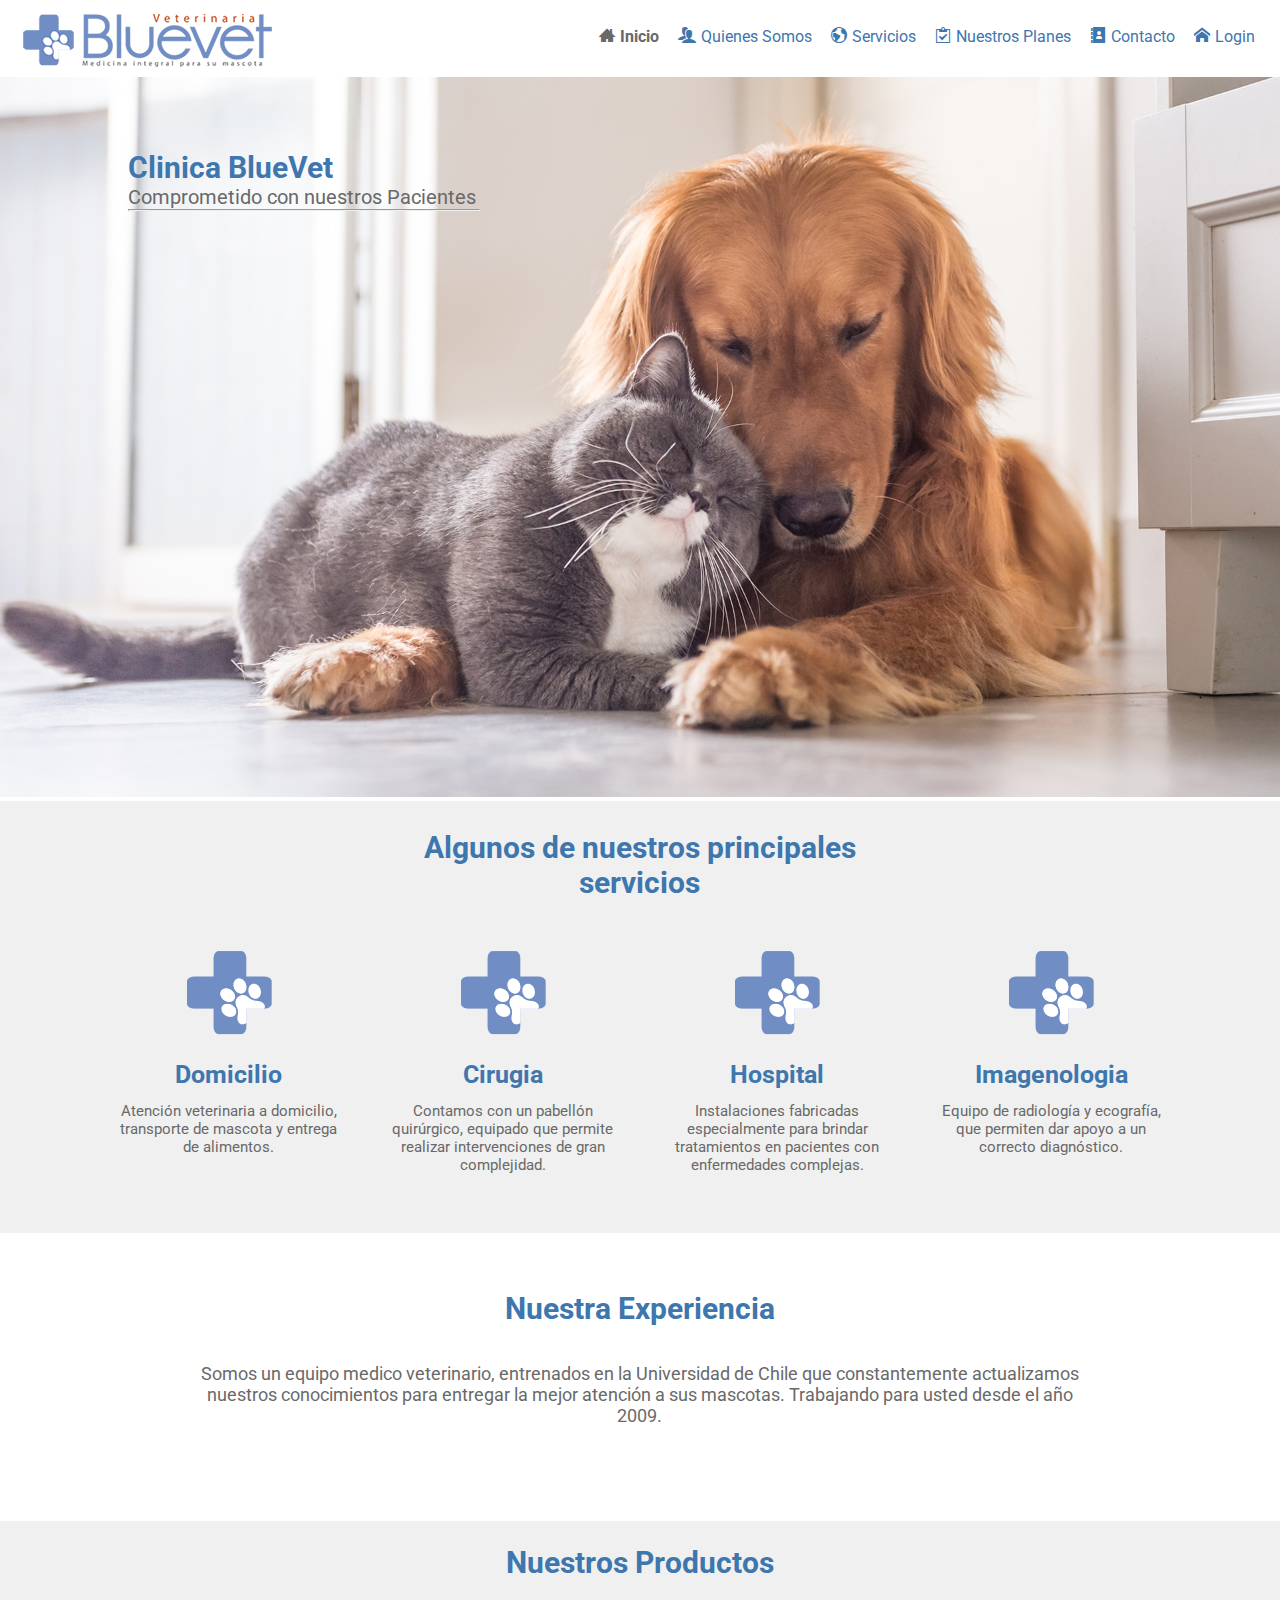
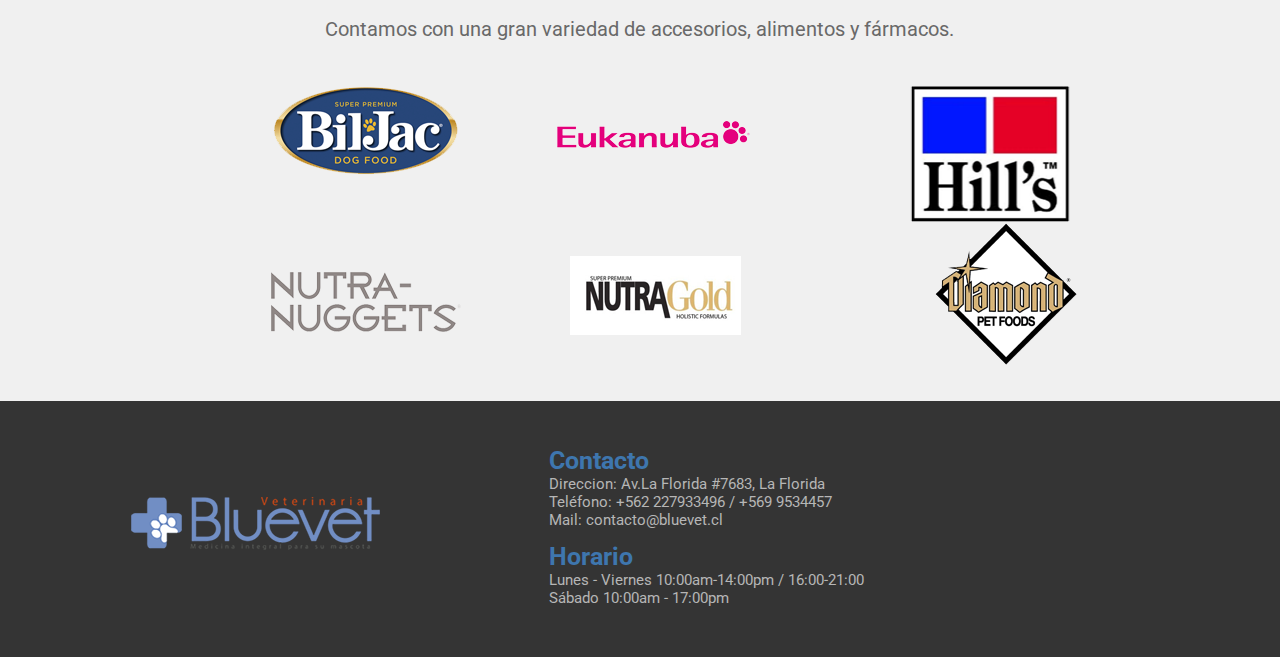
<file: index.htm>
<!DOCTYPE html>
<html lang="en">

<head>
    <meta charset="UTF-8">
    <meta name="viewport" content="width=device-width, initial-scale=1.0">
    <meta http-equiv="X-UA-Compatible" content="ie=edge">
    <link rel="stylesheet" href="static/css/style.css">
    <link rel="stylesheet" href="static/css/fonts.css">
    <link rel="stylesheet" href="static/css/efectos.css">
    <script src="static/js/jquery-3.1.4.min.js"></script>
    <title>Document</title>
</head>

<body>
    <div class="container-menu">
        <div class="logo">
            <img src="static/img/logo_footer.png" alt="">
        </div>

        <div class="icono-menu">
            <a id="icono"><span class="icon-menu"></span></a >
        </div>

        <nav class="menu" id="menu">
            <ul>
                <li><a href="index.htm" class="active"><span class="icon-inicio"></span>Inicio</a></li>
                <li><a href="nosotros.htm"><span class="icon-nosotros"></span>Quienes Somos</a></li>
                <li><a href="servicios.htm"><span class="icon-servicios"></span>Servicios</a></li>
                <li><a href="planes.htm"><span class="icon-planes"></span>Nuestros Planes</a></li>
                <li><a href="contacto.htm"><span class="icon-contacto"></span>Contacto</a></li>
                <li><a href="login.htm"><span class="icon-login"></span>Login</a></li>
            </ul>
        </nav>
    </div>

    <div class="container-carousel">
        <div class="imagen">
            <img src="static/img/slide01.jpg" alt="">
        </div>
        <div class="texto">
            <h1>Clinica BlueVet</h1>
            <p>Comprometido con nuestros Pacientes</p>
            <hr>
        </div>
    </div>

    <div class="container-servicios">
        <div class="titulo">
            <h1>Algunos de nuestros principales servicios</h1>
        </div>
        <div class="ico-domicilio">
            <div class="imagen">
                <img src="static/img/icoblue.png" alt="">
            </div>
            <div class="texto">
                <h1>Domicilio</h1>
                <p>Atención veterinaria a domicilio, transporte de mascota y entrega de alimentos.</p>
            </div>
        </div>
        <div class="ico-cirugia">
            <div class="imagen">
                <img src="static/img/icoblue.png" alt="">
            </div>
            <div class="texto">
                <h1>Cirugia</h1>
                <p>Contamos con un pabellón quirúrgico, equipado que permite realizar intervenciones de gran
                    complejidad.</p>
            </div>
        </div>
        <div class="ico-hospital">
            <div class="imagen">
                <img src="static/img/icoblue.png" alt="">
            </div>
            <div class="texto">
                <h1>Hospital</h1>
                <p>Instalaciones fabricadas especialmente para brindar tratamientos en pacientes con enfermedades
                    complejas.</p>
            </div>
        </div>
        <div class="ico-imagenologia">
            <div class="imagen">
                <img src="static/img/icoblue.png" alt="">
            </div>
            <div class="texto">
                <h1>Imagenologia</h1>
                <p>Equipo de radiología y ecografía, que permiten dar apoyo a un correcto diagnóstico.</p>
            </div>
        </div>
    </div>

    <div class="container-experiencia">
        <div class="titulo">
            <h1>Nuestra Experiencia</h1>
        </div>
        <div class="texto">
            <p>Somos un equipo medico veterinario, entrenados en la Universidad de Chile que constantemente actualizamos
                nuestros conocimientos para entregar la mejor atención a sus mascotas. Trabajando para usted desde el
                año 2009.</p>
        </div>
    </div>

    <div class="container-productos">
        <div class="titulo">
            <h1>Nuestros Productos</h1>
        </div>
        <div class="texto">
            <p>Contamos con una gran variedad de accesorios, alimentos y fármacos.</p>
        </div>
        <div class="ico-biljac">
            <img src="static/img/biljac.png" alt="">
        </div>
        <div class="ico-eukanuba">
            <img src="static/img/eukanuba.png" alt="">
        </div>
        <div class="ico-hills">
            <img src="static/img/hills.png" alt="">
        </div>
        <div class="ico-nutranuggets">
            <img src="static/img/nutranuggets.png" alt="">
        </div>
        <div class="ico-nutragold">
            <img src="static/img/nutragold.png" alt="">
        </div>
        <div class="ico-diamond">
            <img src="static/img/diamond.png" alt="">
        </div>
    </div>

    <footer class="container-footer">
        <div class="logo">
            <img src="static/img/logo_footer.png" alt="">
        </div>
        <div class="contacto">
            <div class="titulo">
                <h1>Contacto</h1>
            </div>
            <div class="texto">
                <p>Direccion: Av.La Florida #7683, La Florida</p>
                <p>Teléfono: +562 227933496 / +569 9534457</p>
                <p>Mail: contacto@bluevet.cl</p>
            </div>
        </div>
        <div class="horario">
            <div class="titulo">
                <h1>Horario</h1>
            </div>
            <div class="texto">
                <p>Lunes - Viernes 10:00am-14:00pm / 16:00-21:00</p>
                <p>Sábado 10:00am - 17:00pm</p>
            </div>
        </div>
    </footer>
    <script src="static/js/code.js"></script>
</body>

</html>
</file>
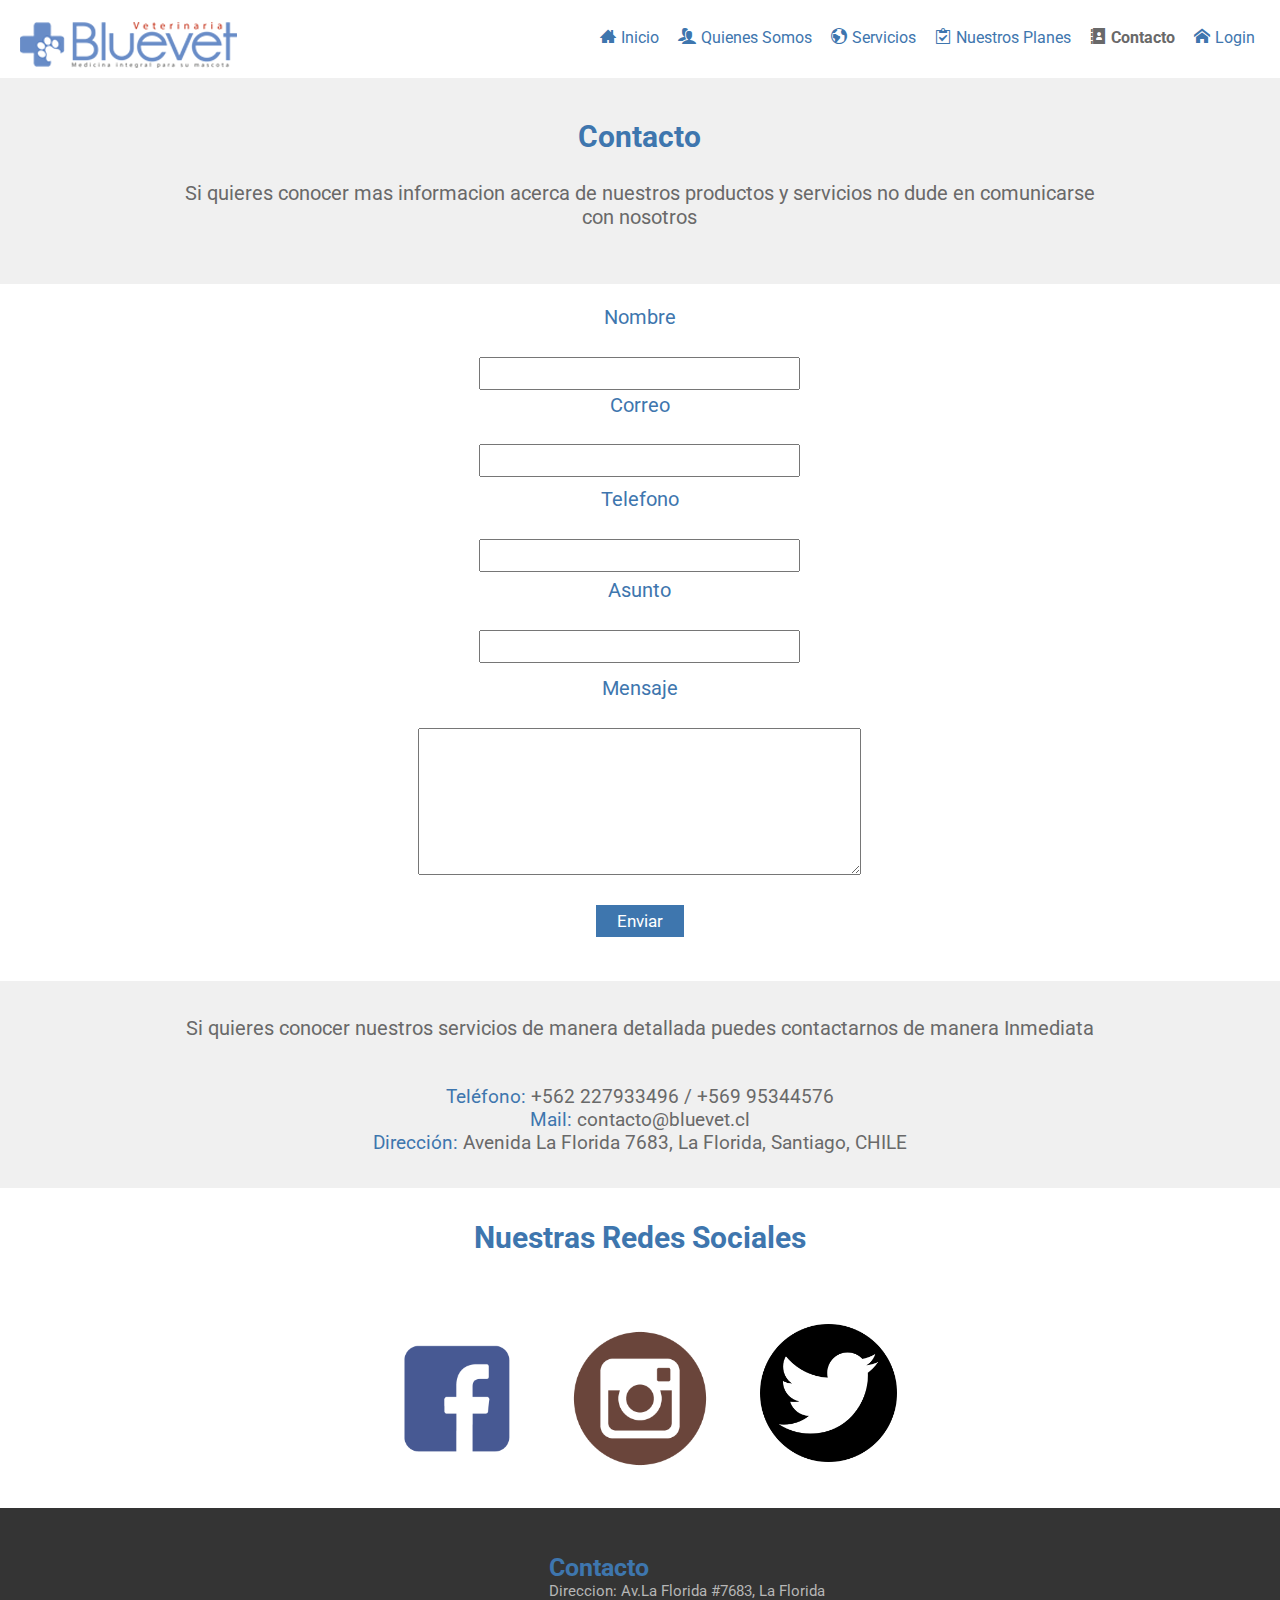
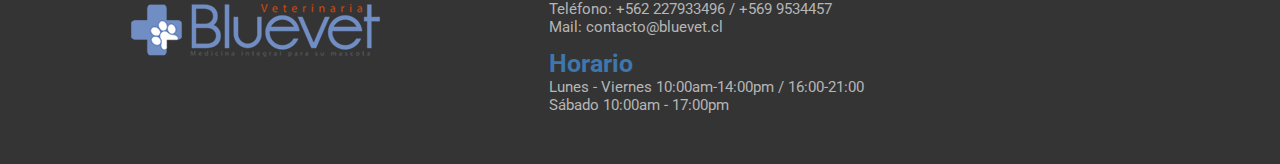
<file: contacto.htm>
<!DOCTYPE html>
<html lang="en">

<head>
    <meta charset="UTF-8">
    <meta name="viewport" content="width=device-width, initial-scale=1.0">
    <meta http-equiv="X-UA-Compatible" content="ie=edge">
    <link rel="stylesheet" href="static/css/style.css">
    <link rel="stylesheet" href="static/css/fonts.css">
    <link rel="stylesheet" href="static/css/efectos.css">
    <script src="static/js/jquery-3.1.4.min.js"></script>
    <title>Document</title>
</head>

<body>
    <div class="container-menu">
        <div class="logo">
            <img src="static/img/logo.png" alt="">
        </div>

        <div class="icono-menu">
            <a id="icono"><span class="icon-menu"></span></a>
        </div>

        <nav class="menu" id="menu">
            <ul>
                <li><a href="index.htm"><span class="icon-inicio"></span>Inicio</a></li>
                <li><a href="nosotros.htm"><span class="icon-nosotros"></span>Quienes Somos</a></li>
                <li><a href="servicios.htm"><span class="icon-servicios"></span>Servicios</a></li>
                <li><a href="planes.htm"><span class="icon-planes"></span>Nuestros Planes</a></li>
                <li><a href="contacto.htm" class="active"><span class="icon-contacto"></span>Contacto</a></li>
                <li><a href="login.htm"><span class="icon-login"></span>Login</a></li>
            </ul>
        </nav>
    </div>

    <form action="" autocomplete="off">
        <div class="container-contacto">
            <div class="titulo">
                <h1>Contacto</h1>
            </div>
            <div class="texto">
                <p>Si quieres conocer mas informacion acerca de nuestros productos y servicios no dude en comunicarse
                    con
                    nosotros</p>
            </div>
            <div class="formulario">
                <div class="nombre">
                    <p>Nombre</p>
                    <input type="text" name="txtNombre" id="txtNombre">
                </div>
                <div class="mail">
                    <p>Correo</p>
                    <input type="text" name="txtCorreo" id="txtCorreo">
                </div>
                <div class="telefono">
                    <p>Telefono</p>
                    <input type="text" name="txtTelefono" id="txtTelefono">
                </div>
                <div class="asunto">
                    <p>Asunto</p>
                    <input type="text" name="txtAsunto" id="txtAsunto">
                </div>
                <div class="mensaje">
                    <p>Mensaje</p>
                    <textarea name="txtMensaje" id="txtMensaje" cols="30" rows="5"></textarea>
                </div>
                <div class="boton">
                    <input type="button" value="Enviar">
                </div>
            </div>
        </div>
    </form>

    <div class="detalle-contacto">
        <div class="texto">
            <p>Si quieres conocer nuestros servicios de manera detallada puedes contactarnos de manera Inmediata</p>
        </div>
        <div class="contacto">
            <p><span>Teléfono: </span>+562 227933496 / +569 95344576</p>
            <p><span>Mail: </span>contacto@bluevet.cl</p>
            <p><span>Dirección: </span>Avenida La Florida 7683, La Florida, Santiago, CHILE</p>
        </div>
    </div>

    <div class="container-social">
        <div class="titulo">
            <h1>Nuestras Redes Sociales</h1>
        </div>
        <div class="ico-facebook">
            <img src="static/img/ico-facebook.png" alt="">
        </div>
        <div class="ico-instagram">
            <img src="static/img/ico-instagram.jpg" alt="">
        </div>
        <div class="ico-twitter">
            <img src="static/img/ico-twitter.png" alt="">
        </div>
    </div>

    <footer class="container-footer">
        <div class="logo">
            <img src="static/img/logo_footer.png" alt="">
        </div>
        <div class="contacto">
            <div class="titulo">
                <h1>Contacto</h1>
            </div>
            <div class="texto">
                <p>Direccion: Av.La Florida #7683, La Florida</p>
                <p>Teléfono: +562 227933496 / +569 9534457</p>
                <p>Mail: contacto@bluevet.cl</p>
            </div>
        </div>
        <div class="horario">
            <div class="titulo">
                <h1>Horario</h1>
            </div>
            <div class="texto">
                <p>Lunes - Viernes 10:00am-14:00pm / 16:00-21:00</p>
                <p>Sábado 10:00am - 17:00pm</p>
            </div>
        </div>
    </footer>
    <script src="static/js/code.js"></script>
</body>

</html>
</file>
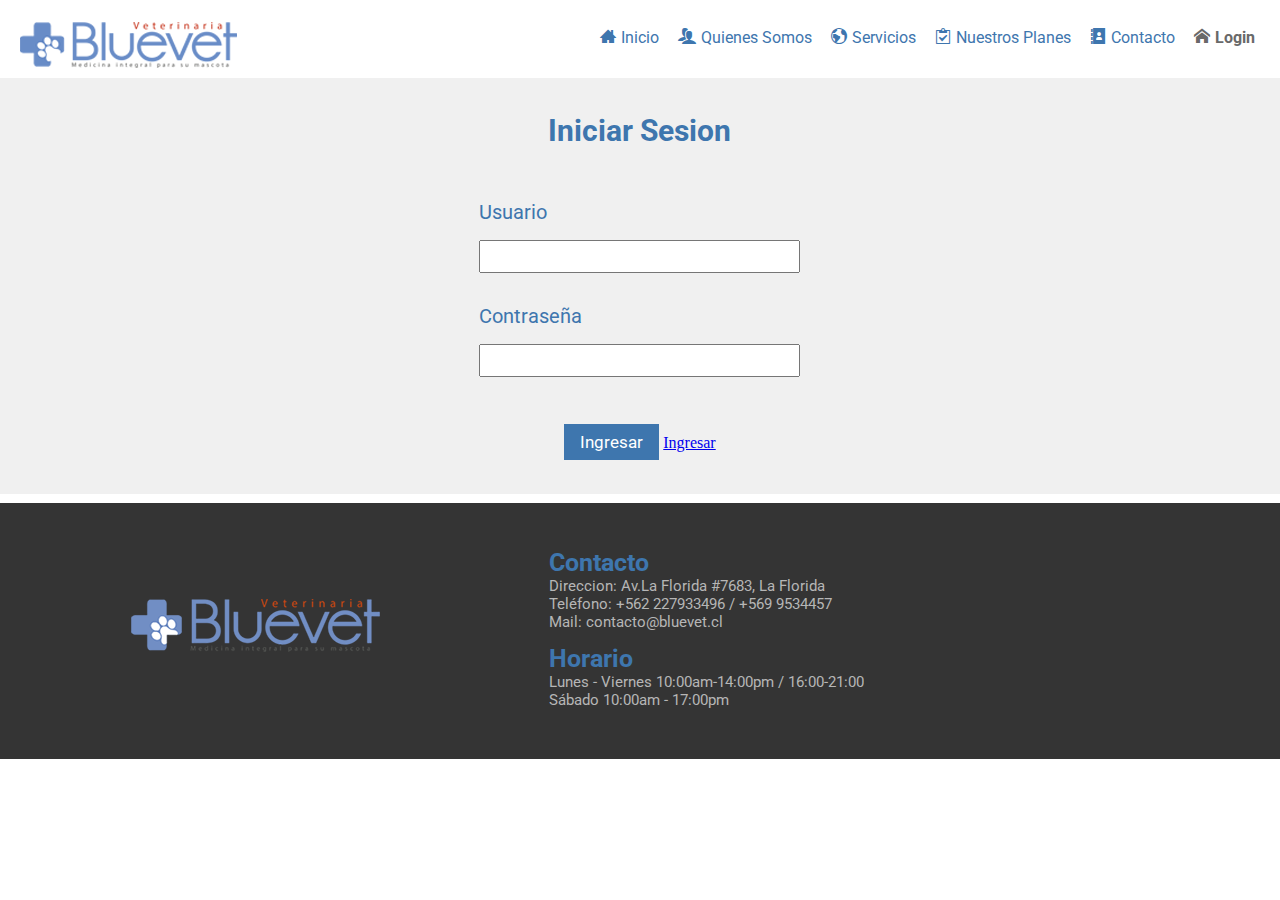
<file: login.htm>
<!DOCTYPE html>
<html lang="en">

<head>
    <meta charset="UTF-8">
    <meta name="viewport" content="width=device-width, initial-scale=1.0">
    <meta http-equiv="X-UA-Compatible" content="ie=edge">
    <link rel="stylesheet" href="static/css/style.css">
    <link rel="stylesheet" href="static/css/fonts.css">
    <link rel="stylesheet" href="static/css/efectos.css">
    <script src="static/js/jquery-3.1.4.min.js"></script>
    <title>Document</title>
</head>

<body>
    <div class="container-menu">
        <div class="logo">
            <img src="static/img/logo.png" alt="">
        </div>

        <div class="icono-menu">
            <a id="icono"><span class="icon-menu"></span></a>
        </div>

        <nav class="menu" id="menu">
            <ul>
                <li><a href="index.htm"><span class="icon-inicio"></span>Inicio</a></li>
                <li><a href="nosotros.htm"><span class="icon-nosotros"></span>Quienes Somos</a></li>
                <li><a href="servicios.htm"><span class="icon-servicios"></span>Servicios</a></li>
                <li><a href="planes.htm"><span class="icon-planes"></span>Nuestros Planes</a></li>
                <li><a href="contacto.htm"><span class="icon-contacto"></span>Contacto</a></li>
                <li><a href="login.htm" class="active"><span class="icon-login"></span>Login</a></li>
            </ul>
        </nav>
    </div>

    <form action="" autocomplete="off">
        <div class="container-login">
            <div class="titulo">
                <h1>Iniciar Sesion</h1>
            </div>
            <div class="formulario">
                <div class="usuario">
                    <p>Usuario</p>
                    <input type="text" name="txtUser" id="txtUser">
                </div>
                <div class="contrasena">
                    <p>Contraseña</p>
                    <input type="text" name="txtPass" id="txtPass">
                </div>
                <div class="boton">
                    <input type="button" value="Ingresar">
                    <a href="usuario/inicio.htm">Ingresar</a>
                </div>
            </div>
        </div>
    </form>


    <footer class="container-footer">
        <div class="logo">
            <img src="static/img/logo_footer.png" alt="">
        </div>
        <div class="contacto">
            <div class="titulo">
                <h1>Contacto</h1>
            </div>
            <div class="texto">
                <p>Direccion: Av.La Florida #7683, La Florida</p>
                <p>Teléfono: +562 227933496 / +569 9534457</p>
                <p>Mail: contacto@bluevet.cl</p>
            </div>
        </div>
        <div class="horario">
            <div class="titulo">
                <h1>Horario</h1>
            </div>
            <div class="texto">
                <p>Lunes - Viernes 10:00am-14:00pm / 16:00-21:00</p>
                <p>Sábado 10:00am - 17:00pm</p>
            </div>
        </div>
    </footer>
    <script src="static/js/code.js"></script>
</html>
</file>
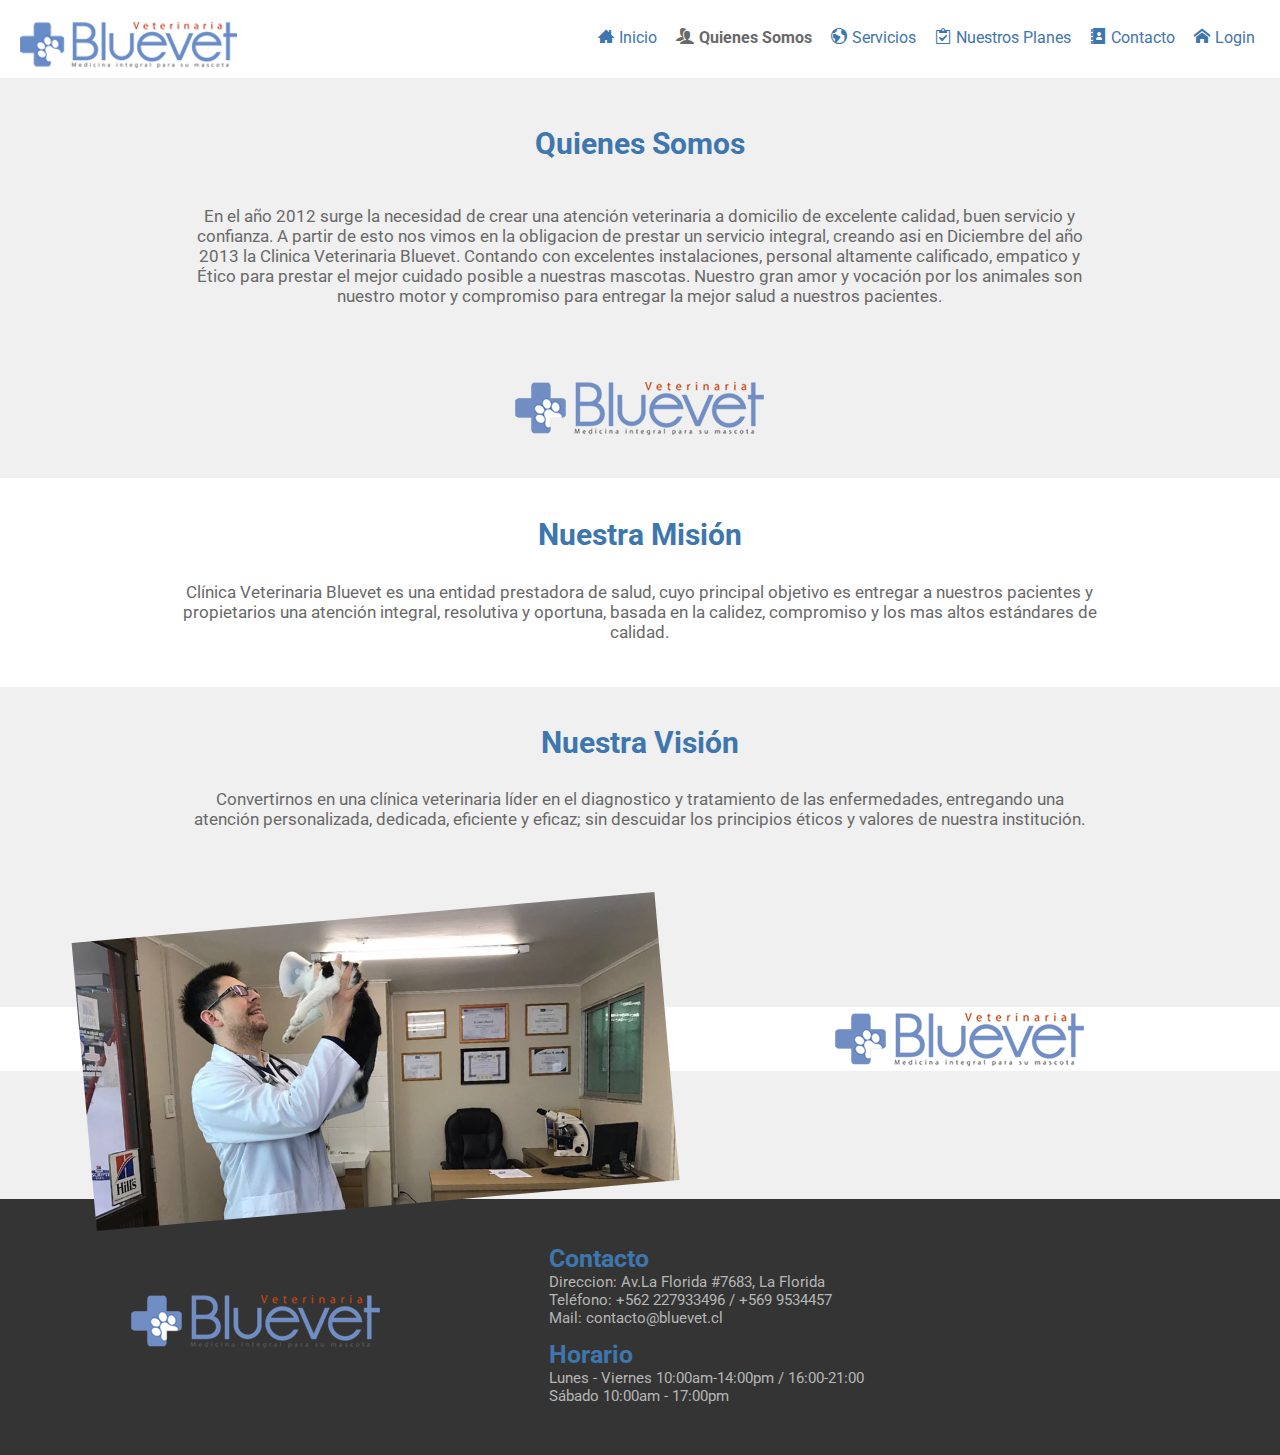
<file: nosotros.htm>
<!DOCTYPE html>
<html lang="en">

<head>
    <meta charset="UTF-8">
    <meta name="viewport" content="width=device-width, initial-scale=1.0">
    <meta http-equiv="X-UA-Compatible" content="ie=edge">
    <link rel="stylesheet" href="static/css/style.css">
    <link rel="stylesheet" href="static/css/fonts.css">
    <link rel="stylesheet" href="static/css/efectos.css">
    <script src="static/js/jquery-3.1.4.min.js"></script>
    <title>Document</title>
</head>

<body>
    <div class="container-menu">
        <div class="logo">
            <img src="static/img/logo.png" alt="">
        </div>

        <div class="icono-menu">
            <a id="icono"><span class="icon-menu"></span></a>
        </div>

        <nav class="menu" id="menu">
            <ul>
                <li><a href="index.htm"><span class="icon-inicio"></span>Inicio</a></li>
                <li><a href="nosotros.htm" class="active"><span class="icon-nosotros"></span>Quienes Somos</a></li>
                <li><a href="servicios.htm"><span class="icon-servicios"></span>Servicios</a></li>
                <li><a href="planes.htm"><span class="icon-planes"></span>Nuestros Planes</a></li>
                <li><a href="contacto.htm"><span class="icon-contacto"></span>Contacto</a></li>
                <li><a href="login.htm"><span class="icon-login"></span>Login</a></li>
            </ul>
        </nav>
    </div>

    <div class="container-nosotros">
        <div class="titulo">
            <h1>Quienes Somos</h1>
        </div>
        <div class="texto">
            <p>En el año 2012 surge la necesidad de crear una atención veterinaria a domicilio
                de excelente calidad, buen servicio y confianza. A partir de esto nos vimos en la
                obligacion de prestar un servicio integral, creando asi en Diciembre del año 2013
                la Clinica Veterinaria Bluevet. Contando con excelentes instalaciones, personal
                altamente calificado, empatico y Ético para prestar el mejor cuidado posible a
                nuestras mascotas. Nuestro gran amor y vocación por los animales son nuestro
                motor y compromiso para entregar la mejor salud a nuestros pacientes.</p>
        </div>
        <div class="logo">
            <img src="static/img/logo_footer.png" alt="">
        </div>
    </div>

    <div class="container-mision">
        <div class="titulo">
            <h1>Nuestra Misión</h1>
        </div>
        <div class="texto">
            <p>Clínica Veterinaria Bluevet es una entidad prestadora de salud, cuyo principal objetivo es entregar a
                nuestros pacientes y propietarios una atención integral, resolutiva y oportuna, basada en la calidez,
                compromiso y los mas altos estándares de calidad.</p>
        </div>
    </div>

    <div class="container-vision">
        <div class="titulo">
            <h1>Nuestra Visión</h1>
        </div>
        <div class="texto">
            <p>Convertirnos en una clínica veterinaria líder en el diagnostico y tratamiento de las enfermedades,
                entregando una atención personalizada, dedicada, eficiente y eficaz; sin descuidar los principios éticos
                y valores de nuestra institución.</p>
        </div>
        <div class="imagen">
            <img src="static/img/nosotros.jpg" alt="">
        </div>
        <div class="logo">
            <img src="static/img/logo_footer.png" alt="">
        </div>
        <div class="barra-gris"></div>
    </div>

    <footer class="container-footer">
        <div class="logo">
            <img src="static/img/logo_footer.png" alt="">
        </div>
        <div class="contacto">
            <div class="titulo">
                <h1>Contacto</h1>
            </div>
            <div class="texto">
                <p>Direccion: Av.La Florida #7683, La Florida</p>
                <p>Teléfono: +562 227933496 / +569 9534457</p>
                <p>Mail: contacto@bluevet.cl</p>
            </div>
        </div>
        <div class="horario">
            <div class="titulo">
                <h1>Horario</h1>
            </div>
            <div class="texto">
                <p>Lunes - Viernes 10:00am-14:00pm / 16:00-21:00</p>
                <p>Sábado 10:00am - 17:00pm</p>
            </div>
        </div>
    </footer>
    <script src="static/js/code.js"></script>
</body>

</html>
</file>
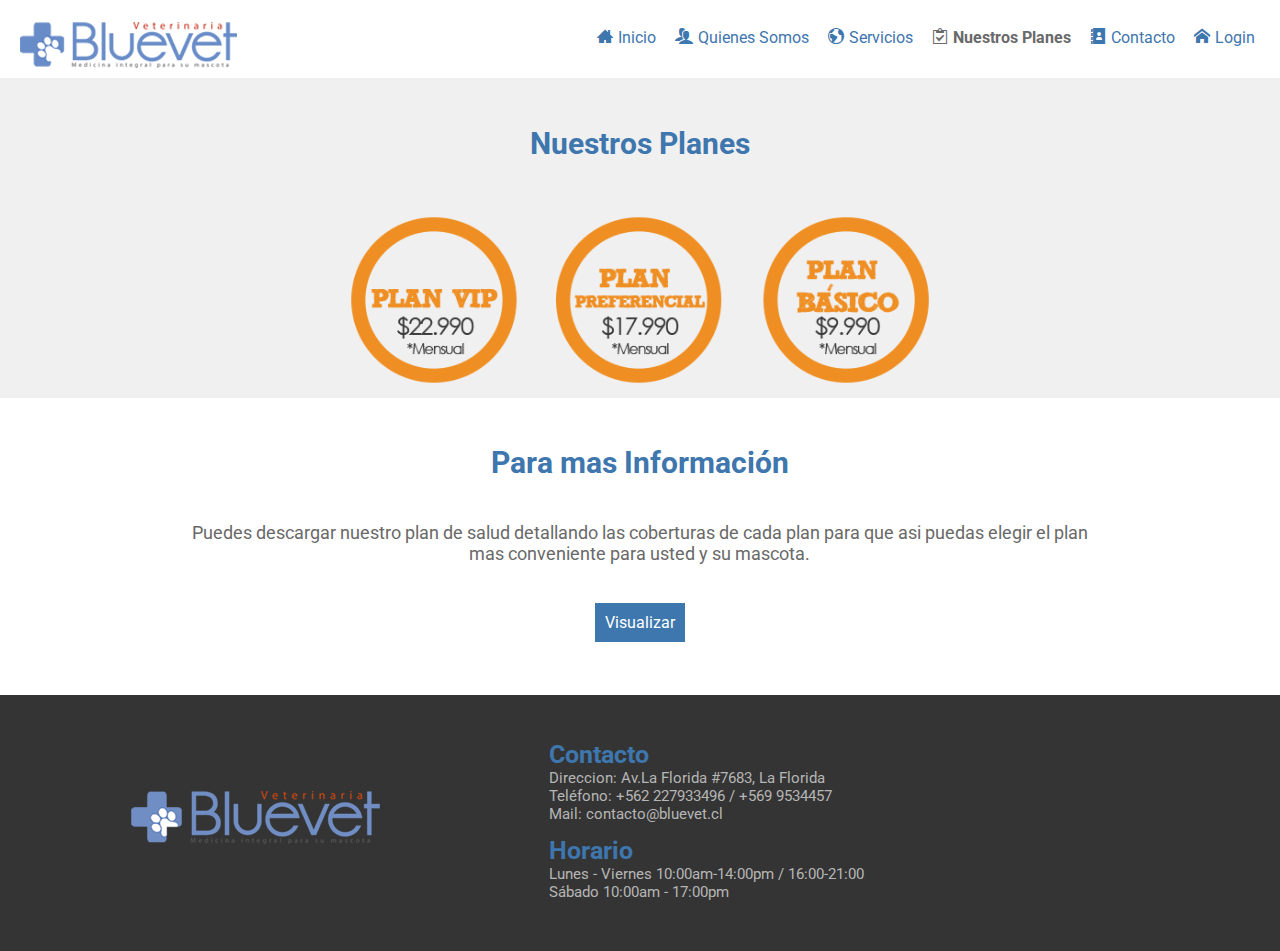
<file: planes.htm>
<!DOCTYPE html>
<html lang="en">

<head>
    <meta charset="UTF-8">
    <meta name="viewport" content="width=device-width, initial-scale=1.0">
    <meta http-equiv="X-UA-Compatible" content="ie=edge">
    <link rel="stylesheet" href="static/css/style.css">
    <link rel="stylesheet" href="static/css/fonts.css">
    <link rel="stylesheet" href="static/css/efectos.css">
    <script src="static/js/jquery-3.1.4.min.js"></script>
    <title>Document</title>
</head>

<body>
    <div class="container-menu">
        <div class="logo">
            <img src="static/img/logo.png" alt="">
        </div>

        <div class="icono-menu">
            <a id="icono"><span class="icon-menu"></span></a>
        </div>

        <nav class="menu" id="menu">
            <ul>
                <li><a href="index.htm"><span class="icon-inicio"></span>Inicio</a></li>
                <li><a href="nosotros.htm"><span class="icon-nosotros"></span>Quienes Somos</a></li>
                <li><a href="servicios.htm"><span class="icon-servicios"></span>Servicios</a></li>
                <li><a href="planes.htm" class="active"><span class="icon-planes"></span>Nuestros Planes</a></li>
                <li><a href="contacto.htm"><span class="icon-contacto"></span>Contacto</a></li>
                <li><a href="login.htm"><span class="icon-login"></span>Login</a></li>
            </ul>
        </nav>
    </div>

    <div class="container-planes">
        <div class="titulo">
            <h1>Nuestros Planes</h1>
        </div>
        <div class="imagen">
            <img src="static/img/planes.png" alt="">
        </div>
    </div>

    <div class="container-cotizacion">
        <div class="titulo">
            <h1>Para mas Información</h1>
        </div>
        <div class="texto">
            <p>Puedes descargar nuestro plan de salud detallando las coberturas de cada plan para que asi puedas
                elegir el plan mas conveniente para usted y su mascota.
            </p>
        </div>
        <div class="boton">
            <a href="">Visualizar</a>
        </div>
    </div>

    <footer class="container-footer">
        <div class="logo">
            <img src="static/img/logo_footer.png" alt="">
        </div>
        <div class="contacto">
            <div class="titulo">
                <h1>Contacto</h1>
            </div>
            <div class="texto">
                <p>Direccion: Av.La Florida #7683, La Florida</p>
                <p>Teléfono: +562 227933496 / +569 9534457</p>
                <p>Mail: contacto@bluevet.cl</p>
            </div>
        </div>
        <div class="horario">
            <div class="titulo">
                <h1>Horario</h1>
            </div>
            <div class="texto">
                <p>Lunes - Viernes 10:00am-14:00pm / 16:00-21:00</p>
                <p>Sábado 10:00am - 17:00pm</p>
            </div>
        </div>
    </footer>
    <script src="static/js/code.js"></script>
</body>

</html>
</file>
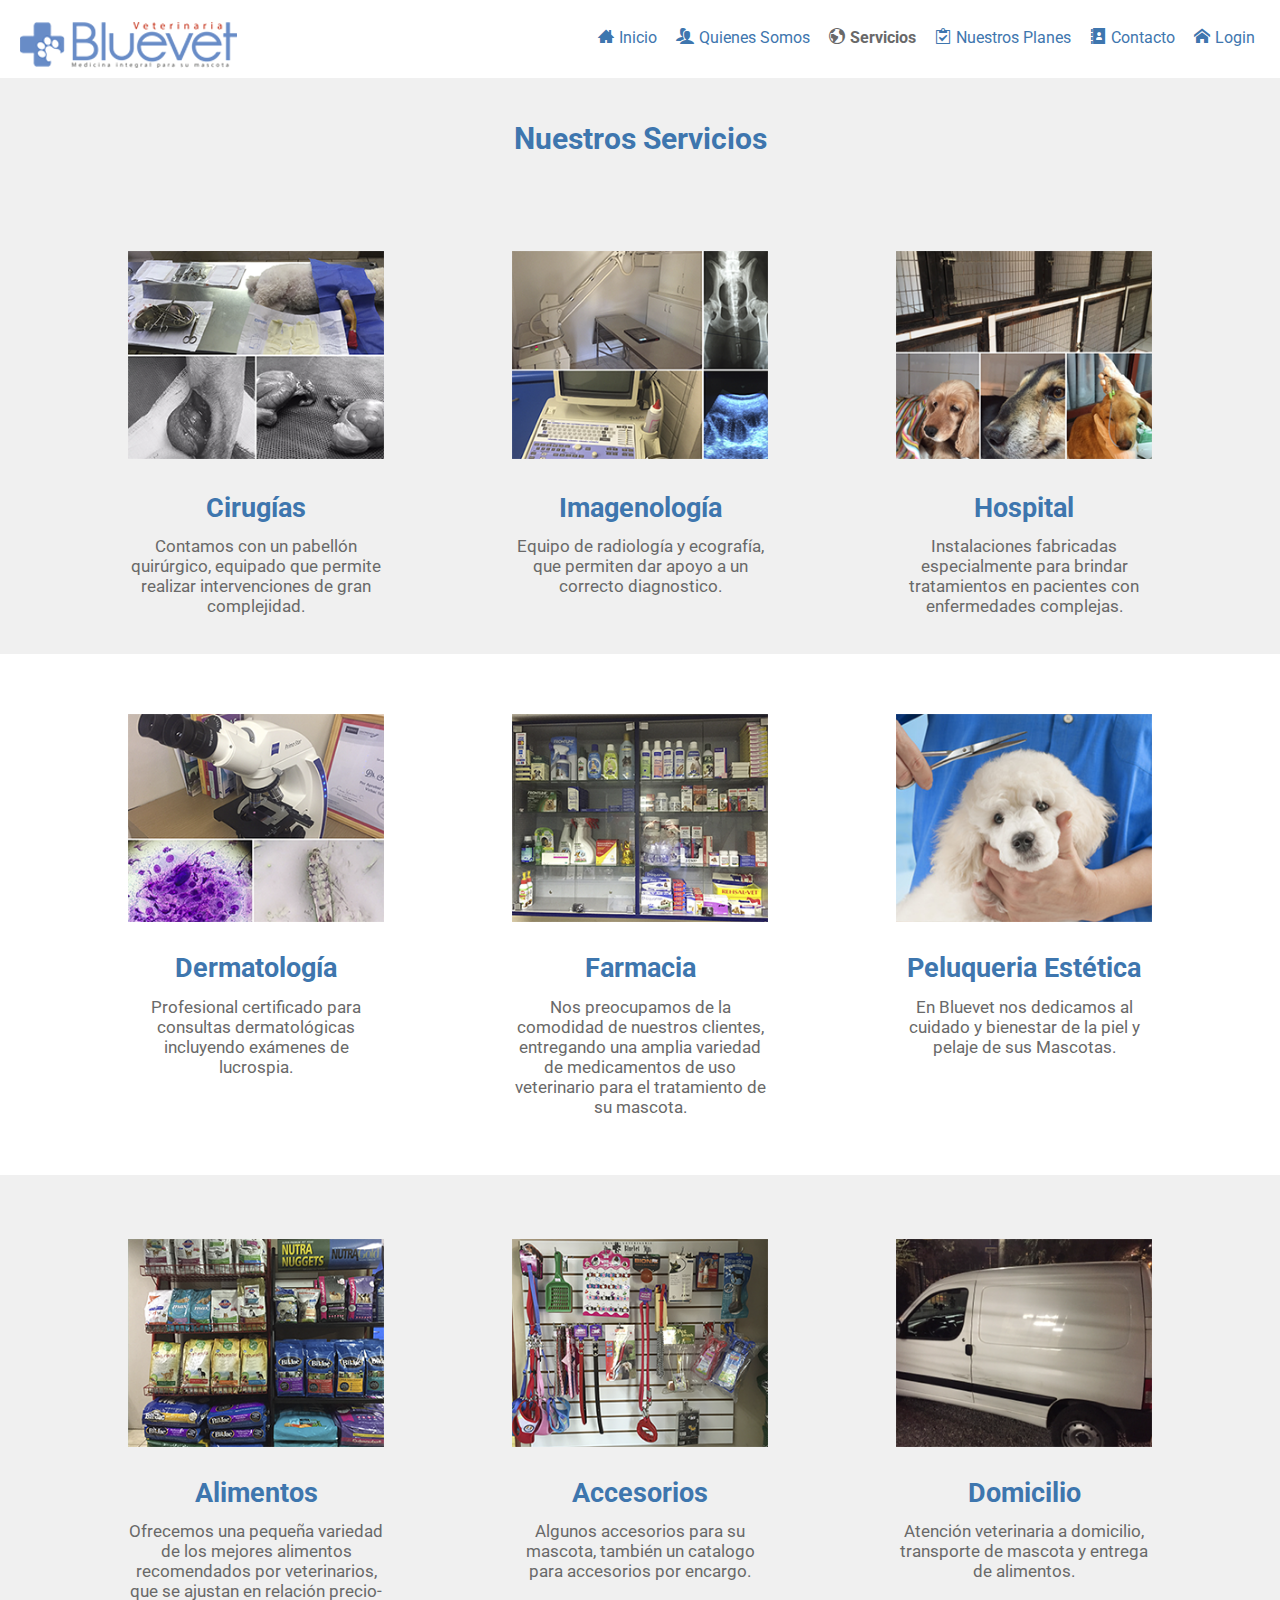
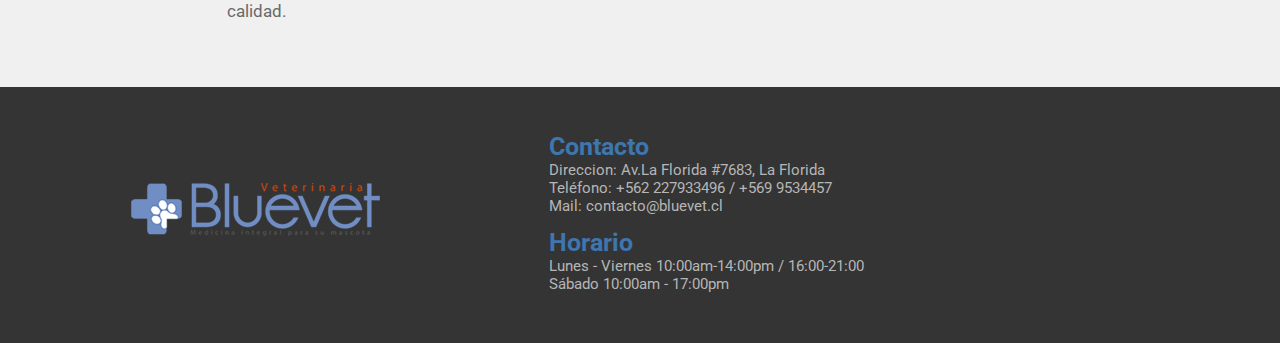
<file: servicios.htm>
<!DOCTYPE html>
<html lang="en">

<head>
    <meta charset="UTF-8">
    <meta name="viewport" content="width=device-width, initial-scale=1.0">
    <meta http-equiv="X-UA-Compatible" content="ie=edge">
    <link rel="stylesheet" href="static/css/style.css">
    <link rel="stylesheet" href="static/css/fonts.css">
    <link rel="stylesheet" href="static/css/efectos.css">
    <script src="static/js/jquery-3.1.4.min.js"></script>
    <title>Document</title>
</head>

<body>
    <div class="container-menu">
        <div class="logo">
            <img src="static/img/logo.png" alt="">
        </div>

        <div class="icono-menu">
            <a id="icono"><span class="icon-menu"></span></a>
        </div>

        <nav class="menu" id="menu">
            <ul>
                <li><a href="index.htm"><span class="icon-inicio"></span>Inicio</a></li>
                <li><a href="nosotros.htm"><span class="icon-nosotros"></span>Quienes Somos</a></li>
                <li><a href="servicios.htm" class="active"><span class="icon-servicios"></span>Servicios</a></li>
                <li><a href="planes.htm"><span class="icon-planes"></span>Nuestros Planes</a></li>
                <li><a href="contacto.htm"><span class="icon-contacto"></span>Contacto</a></li>
                <li><a href="login.htm"><span class="icon-login"></span>Login</a></li>
            </ul>
        </nav>
    </div>

    <div class="container-servicios-1">
        <div class="titulo">
            <h1>Nuestros Servicios</h1>
        </div>
        <div class="cirugias">
            <div class="imagen">
                <img src="static/img/img-cirugia.png" alt="">
            </div>
            <div class="texto">
                <h1>Cirugías</h1>
                <p>Contamos con un pabellón quirúrgico, equipado que permite realizar intervenciones de gran
                    complejidad.</p>
            </div>
        </div>

        <div class="imagenologia">
            <div class="imagen">
                <img src="static/img/img-imagenologia.png" alt="">
            </div>
            <div class="texto">
                <h1>Imagenología</h1>
                <p>Equipo de radiología y ecografía, que permiten dar apoyo a un correcto diagnostico.</p>
            </div>
        </div>

        <div class="hospital">
            <div class="imagen">
                <img src="static/img/img-hospital.png" alt="">
            </div>
            <div class="texto">
                <h1>Hospital</h1>
                <p>Instalaciones fabricadas especialmente para brindar tratamientos en pacientes con enfermedades
                    complejas.</p>
            </div>
        </div>
    </div>

    <div class="container-servicios-2">
        <div class="dermatologia">
            <div class="imagen">
                <img src="static/img/img-dermatologia.png" alt="">
            </div>
            <div class="texto">
                <h1>Dermatología</h1>
                <p>Profesional certificado para consultas dermatológicas incluyendo exámenes de lucrospia.</p>
            </div>
        </div>

        <div class="farmacia">
            <div class="imagen">
                <img src="static/img/img-farmacia.png" alt="">
            </div>
            <div class="texto">
                <h1>Farmacia</h1>
                <p>Nos preocupamos de la comodidad de nuestros clientes, entregando una amplia variedad de medicamentos
                    de uso veterinario para el tratamiento de su mascota.</p>
            </div>
        </div>

        <div class="peluqueria">
            <div class="imagen">
                <img src="static/img/img-peliqueria.png" alt="">
            </div>
            <div class="texto">
                <h1>Peluqueria Estética</h1>
                <p>En Bluevet nos dedicamos al cuidado y bienestar de la piel y
                    pelaje de sus Mascotas.</p>
            </div>
        </div>
    </div>

    <div class="container-servicios-3">
        <div class="alimentos">
            <div class="imagen">
                <img src="static/img/img-alimentos.png" alt="">
            </div>
            <div class="texto">
                <h1>Alimentos</h1>
                <p>Ofrecemos una pequeña variedad de los mejores alimentos recomendados por veterinarios, que se ajustan
                    en relación precio-calidad.</p>
            </div>
        </div>

        <div class="accesorios">
            <div class="imagen">
                <img src="static/img/img-accesorios.png" alt="">
            </div>
            <div class="texto">
                <h1>Accesorios</h1>
                <p>Algunos accesorios para su mascota, también un catalogo para accesorios por encargo.</p>
            </div>
        </div>

        <div class="domicilio">
            <div class="imagen">
                <img src="static/img/img-domicilio.png" alt="">
            </div>
            <div class="texto">
                <h1>Domicilio</h1>
                <p>Atención veterinaria a domicilio, transporte de mascota y entrega de alimentos.</p>
            </div>
        </div>
    </div>

    <footer class="container-footer">
        <div class="logo">
            <img src="static/img/logo_footer.png" alt="">
        </div>
        <div class="contacto">
            <div class="titulo">
                <h1>Contacto</h1>
            </div>
            <div class="texto">
                <p>Direccion: Av.La Florida #7683, La Florida</p>
                <p>Teléfono: +562 227933496 / +569 9534457</p>
                <p>Mail: contacto@bluevet.cl</p>
            </div>
        </div>
        <div class="horario">
            <div class="titulo">
                <h1>Horario</h1>
            </div>
            <div class="texto">
                <p>Lunes - Viernes 10:00am-14:00pm / 16:00-21:00</p>
                <p>Sábado 10:00am - 17:00pm</p>
            </div>
        </div>
    </footer>
    <script src="static/js/code.js"></script>
</body>

</html>
</file>
<file: static/css/style.css>
@import 'https://fonts.googleapis.com/css?family=Roboto&display=swap';
:root {
    --blue: rgb(62, 118, 174);
    --gray: #b6b6b6;
    --lightgray: #F0F0F0;
    --darkgray: rgb(105, 105, 105);
    --black: #343434;
    --white: rgb(182, 182, 182);
}

* {
    margin: 0px;
    padding: 0px;
}

/* -------------------- MENU ------------------- */
.container-menu {
    display: grid;
    grid-template-columns: repeat(10, 1fr);
    padding-top: 20px;
    background-color: white;
}

.container-menu .logo {
    grid-column: 2/4;
    position: relative;
    top: -10%;
}

.container-menu .logo img {
    max-width: 100%;
}

.container-menu .icono-menu {
    display: none;
}

.container-menu .menu {
    grid-column: 6/11;
    display: inline;
    position: relative;
    top: 12%;
}

.container-menu .menu ul li {
    display: inline;
}

.container-menu .menu ul li a {
    text-decoration: none;
    padding: 5px;
    color: var(--blue);
    font-family: 'Roboto';
    font-size: 1rem;
}

.container-menu .menu ul li a:hover {
    color: var(--darkgray);
}

.container-menu .menu ul li a span {
    padding: 5px;
}

.container-menu .menu ul li .active {
    color: var(--darkgray);
    font-weight: bold;
}

/* ---------- SUBMENU --------------- */
.container-menu .menu .submenu {
    display: none;
    z-index: 10;
    position: relative;
    left: 32%;
    background-color: white;
}

.container-menu .menu li:hover .submenu {
    display: block;
    min-width: 140px;
    position: absolute;
    padding: 5px 20px;
    min-width: 50px;
    min-height: 0px;
    border: .5px solid var(--blue);
    border-radius: 10px;
}

.container-menu .menu .submenu li a {
    display: block;
    border: 20px;
}





/* ---------------------------------- */

/* ------------------------------------------------ */

/* ----------------------------------- VISTA (INDEX) ---------------------------*/


/* ----------- CONTAINER CAROUSEL ------------- */
.container-carousel {
    grid-column: 1/-1;
    display: grid;
    grid-template-columns: repeat(12, 1fr);
    grid-template-rows: repeat(1, auto);
}

.container-carousel .imagen {
    grid-column: 1/-1;
}

.container-carousel .imagen img {
    max-width: 100%;
}

.container-carousel .texto {
    grid-column: 2/7;
    position: absolute;
    top: 25%;
    left: 10%;
}


.container-carousel .texto h1 {
    font-family: 'Roboto';
    color: var(--blue);
    font-size: 3vw;
}

.container-carousel .texto p {
    font-family: 'Roboto';
    color: var(--blue);
    font-size: 2vw;
    color: var(--darkgray);
}
/* -------------------------------------------- */  

/* ------------- CONTAINER SERVICIOS ---------- */

.container-servicios {
    grid-column: 1/-1;
    display: grid;
    grid-template-columns: repeat(10, 1fr);
    grid-template-rows: repeat(4, 110px);
    background-color: var(--lightgray);
}

.container-servicios .titulo {
    grid-column: 3/9;
    text-align: center;
    position: relative;
    top: 30%;
}

.container-servicios .titulo h1 {
    font-family: 'Roboto';
    color: var(--blue);
    font-size: 2vw;
}

.container-servicios .titulo hr {
    position: relative;
    top: 10%;
}

.container-servicios .ico-domicilio {
    grid-column: 2/4;
    grid-row: 2/2;
    position: relative;
    top: 10%;
}

.container-servicios .ico-cirugia {
    grid-column: 4/6;
    grid-row: 2/2;
    position: relative;
    top: 10%;
}

.container-servicios .ico-hospital {
    grid-column: 6/8;
    grid-row: 2/2;
    position: relative;
    top: 10%;
}

.container-servicios .ico-imagenologia {
    grid-column: 8/10;
    grid-row: 2/2;
    position: relative;
    top: 10%;
}



.container-servicios .ico-domicilio .imagen,
.container-servicios .ico-cirugia .imagen,
.container-servicios .ico-hospital .imagen,
.container-servicios .ico-imagenologia .imagen {
    text-align: center;
    position: relative;
    top: 0%;
}

.container-servicios .ico-domicilio .texto,
.container-servicios .ico-cirugia .texto,
.container-servicios .ico-hospital .texto,
.container-servicios .ico-imagenologia .texto {
    position: relative;
    top: 0%;
    margin: 3%;
}

.container-servicios .ico-domicilio .texto h1,
.container-servicios .ico-cirugia .texto h1,
.container-servicios .ico-hospital .texto h1,
.container-servicios .ico-imagenologia .texto h1 {
    color: var(--blue);
    font-family: 'Roboto';
    text-align: center;
    font-size: 1.5vw;
}

.container-servicios .ico-domicilio .texto p,
.container-servicios .ico-cirugia .texto p,
.container-servicios .ico-hospital .texto p,
.container-servicios .ico-imagenologia .texto p {
    color: var(--darkgray);
    font-family: 'Roboto';
    text-align: center;
    font-size: 2vh;
    margin: 5%;
}

/* -----------------------------------------*/

/* ---------- NUESTRA EXPERIENCIA ------- */
.container-experiencia {
    grid-column: 1/-1   ;
    display: grid;
    grid-template-columns: repeat(7, 1fr);
    grid-template-rows: repeat(6, 30px);    
}

.container-experiencia .titulo {
    grid-column: 2/7;
    grid-row: 2/2;
    text-align: center;
}

.container-experiencia .titulo h1 {
    font-size: 2vw;
    font-family: 'Roboto';
    color: var(--blue);
}

.container-experiencia .texto {
    grid-column: 2/7;
    grid-row: 4/4;
    text-align: center;
}

.container-experiencia .texto p {
    font-size: 1.2vw;
    font-family: 'Roboto';
    color: var(--darkgray);
}
/* -------------------------------------- */
/* --------- CONTAINER PRODUCTO --------- */
/* ---------------- PRODUCTOS ----------- */

.container-productos {
    display: grid;
    grid-template-columns: repeat(7, 1fr);
    grid-template-rows: repeat(6, 75px);
    background-color: var(--lightgray);
}

.container-productos .titulo {
    grid-column: 2/7;
    grid-row: 1/1;
    text-align: center;
    position: relative;
    top: 30%;
}

.container-productos .titulo h1 {
    font-family: 'Roboto';
    color: var(--blue);
    font-size: 2vw;
}


.container-productos .texto {
    grid-row: 2/2;
    grid-column: 2/7;
    text-align: center;
    position: relative;
    top: 20%;
}

.container-productos .texto p {
    font-size: 1.3vw;
    text-shadow: none;
    color: var(--darkgray);
    font-family: 'Roboto';
}

.container-productos .ico-biljac {
    grid-column: 3/4;
    grid-row: 3/3;
    position: relative;
    top: -30%;
}

.container-productos .ico-eukanuba {
    grid-column: 4/5;
    grid-row: 3/3;
    position: relative;
    top: -30%;
}

.container-productos .ico-hills {
    grid-column: 5/6;
    grid-row: 3/3;
    position: relative;
    top: -30%;
}

.container-productos .ico-nutranuggets {
    grid-column: 3/4;
    grid-row: 5/5;
    position: relative;
    top: -30%;
}

.container-productos .ico-nutragold {
    grid-column: 4/5;
    grid-row: 5/5;
    position: relative;
    top: -30%;
}

.container-productos .ico-diamond {
    grid-column: 5/6;
    grid-row: 5/5;
    position: relative;
    top: -30%;
}

.container-productos .ico-biljac img,
.container-productos .ico-eukanuba img,
.container-productos .ico-hills img,
.container-productos .ico-nutranuggets img,
.container-productos .ico-nutragold img,
.container-productos .ico-diamond img {
    max-width: 100%;
}

/* -------------------------------------- */

/* ------------ QUIENES SOMOS ---------- */

.container-nosotros {
    display: grid;
    grid-template-columns: repeat(7, 1fr);
    grid-template-rows: repeat(2, 1fr);
    background-color: var(--lightgray);
    position: relative;
    top: -9px;
}

.container-nosotros .titulo {
    grid-column: 3/6;
    grid-row: 1/1;
    text-align: center;
    position: relative;
    top: 20%;
}

.container-nosotros .titulo h1 {
    text-shadow: none;
    font-size: 2vw;
    font-family: 'Roboto';
    color: var(--blue);
}

.container-nosotros .texto {
    grid-column: 3/6;
    grid-row: 2/2;
    text-align: center;
    position: relative;
    top: -40%;
}

.container-nosotros .texto p {
    text-shadow: none;
    font-size: 1.2vw;
    font-family: 'Roboto';
    color: var(--darkgray);
}

.container-nosotros .logo {
    grid-column: 3/6;
    grid-row: 3/3;
    text-align: center;
    position: relative;
    top: -40%;
}

.container-nosotros .logo img {
    max-width: 100%;
}

/* ----------------- MISION ------------------- */

.container-mision {
    display: grid;
    grid-template-columns: repeat(7, 1fr);
    grid-template-rows: repeat(3, 1fr);
}

.container-mision .titulo {
    grid-column: 3/6;
    text-align: center;
    position: relative;
    top: 40%;
}

.container-mision .titulo h1 {
    text-shadow: none;
    font-size: 2vw;
    font-family: 'Roboto';
    color: var(--blue);
}

.container-mision .texto {
    grid-column: 3/6;
    position: relative;
    text-align: center;
    position: relative;
    top: 20%;
}

.container-mision .texto p {
    font-size: 1.2vw;
    text-shadow: none;
    font-family: 'Roboto';
    color: var(--darkgray);
}

/* ------------------------------------------------ */

/* ----------------- VISION ------------------- */
.container-vision {
    display: grid;
    grid-template-columns: repeat(7, 1fr);
    grid-template-rows: repeat(12, 4rem);
    background-color: var(--lightgray);

}

.container-vision .titulo {
    grid-column: 3/6;
    text-align: center;
    position: relative;
    top: 70%;
}

.container-vision .titulo h1 {
    text-shadow: none;
    font-size: 2vw;
    color: var(--blue);
    font-family: 'Roboto';
}

.container-vision .texto {
    grid-column: 3/6;
    grid-row: 2/2;
    position: relative;
    top: 80%;
    text-align: center;
}

.container-vision .texto p {
    text-shadow: none;
    font-size: 1.2vw;
    font-family: 'Roboto';
    color: var(--darkgray);
}
/* ------------------------------------------------ */
.container-vision .imagen {
    transform: rotate(-5deg);
    -webkit-transform: rotate(-5deg);
    -moz-transform: rotate(-5deg);
    -o-transform: rotate(-5deg);
    position: relative;
    top: 0%;
    grid-column: 1/5;
    grid-row: 5/5;
}

.container-vision .imagen img {
    max-width: 100%;
}

.container-vision .logo {
    position: relative;
    top: 20%;
    left: 25%;
    grid-column: 4/7;
    grid-row: 6/8;
    text-align: center;
}

.container-vision .logo img {
    background-color: white;
    max-width: 100%;
}

.container-vision .barra-gris {
    background-color: white;
    grid-column: 1/-1;
    grid-row: 6/8;
}
/* ------------------------------------------------ */

/* ------------ VISTA SERVICIOS ---------- */
/* --------- CONTAINER N-1 ------------- */

.container-servicios-1 {
    display: grid;
    grid-template-columns: repeat(13, 1fr);
    grid-template-rows: repeat(6, 100px);
    background-color: var(--lightgray);
    position: relative;
    top: -9px;
}

.container-servicios-1 .titulo {
    grid-column: 5/10;
    text-align: center;
    position: relative;
    top: 50%;
}

.container-servicios-1 .titulo h1 {
    font-size: 2vw;
    font-family: 'Roboto';
    color: var(--blue);
}


.container-servicios-1 .cirugias {
    grid-column: 2/5;
    grid-row: 2/2;
    position: relative;
    top: 40%;
    left: 30%;
}

.container-servicios-1 .imagenologia {
    grid-column: 6/9;
    grid-row: 2/2;
    position: relative;
    top: 40%;
}

.container-servicios-1 .hospital {
    grid-column: 10/13;
    grid-row: 2/2;
    position: relative;
    top: 40%;
    right: 30%;
}

.container-servicios-1 .cirugias .imagen,
.container-servicios-1 .imagenologia .imagen,
.container-servicios-1 .hospital .imagen  {
    text-align: center;
}

.container-servicios-1 .cirugias .imagen img,
.container-servicios-1 .imagenologia .imagen img,
.container-servicios-1 .hospital .imagen img  {
    max-width: 100%;
}

.container-servicios-1 .cirugias .texto,
.container-servicios-1 .imagenologia .texto,
.container-servicios-1 .hospital .texto {
    text-align: center;
    position: relative;
    top: 20%;
}

.container-servicios-1 .cirugias .texto h1,
.container-servicios-1 .imagenologia .texto h1,
.container-servicios-1 .hospital .texto h1 {
    font-family: 'Roboto';
    color: var(--blue);
    font-size: 2vw;
}

.container-servicios-1 .cirugias .texto p,
.container-servicios-1 .imagenologia .texto p,
.container-servicios-1 .hospital .texto p {
    font-family: 'Roboto';
    color: var(--darkgray);
    font-size: 1.2vw;
    margin-top: 5%;
}

/* ------------------------------------------ */
/* -------------- CONTAINER N-2 ------------- */

.container-servicios-2 {
    display: grid;
    grid-template-columns: repeat(13, 1fr);
    grid-template-rows: repeat(5, 100px);
}

.container-servicios-2 .dermatologia {
    grid-column: 2/5;
    grid-row: 1/1;
    position: relative;
    top: 20%;
    left: 30%;
}

.container-servicios-2 .farmacia {
    grid-column: 6/9;
    grid-row: 1/1;
    position: relative;
    top: 20%;
}

.container-servicios-2 .peluqueria {
    grid-column: 10/13;
    grid-row: 1/1;
    position: relative;
    top: 20%;
    right: 30%;
}

.container-servicios-2 .dermatologia .imagen,
.container-servicios-2 .farmacia .imagen,
.container-servicios-2 .peluqueria .imagen {
    text-align: center;
}

.container-servicios-2 .dermatologia .texto,
.container-servicios-2 .farmacia .texto,
.container-servicios-2 .peluqueria .texto {
    text-align: center;
    position: relative;
    top: 20%;
}

.container-servicios-2 .dermatologia .texto h1,
.container-servicios-2 .farmacia .texto h1,
.container-servicios-2 .peluqueria .texto h1 {
    text-shadow: none;
    font-size: 2vw;
    color: var(--blue);
    font-family: 'Roboto';
}

.container-servicios-2 .dermatologia .texto p,
.container-servicios-2 .farmacia .texto p,
.container-servicios-2 .peluqueria .texto p {
    text-shadow: none;
    font-size: 1.2vw;
    color: var(--darkgray);
    position: relative;
    font-family: 'Roboto';
    margin-top: 5%;
}

/* ------------------------------------------ */

/* --------------- CONTAINER N-3 ------------ */

.container-servicios-3 {
    display: grid;
    grid-template-columns: repeat(13, 1fr);
    grid-template-rows: repeat(4, 115px);
    background-color: var(--lightgray);
}

.container-servicios-3 .alimentos {
    grid-column: 2/5;
    position: relative;
    top: 20%;
    left: 30%;
}

.container-servicios-3 .accesorios {
    grid-column: 6/9;
    position: relative;
    top: 20%;
}

.container-servicios-3 .domicilio {
    grid-column: 10/13;
    position: relative;
    top: 20%;
    right: 30%;
}

.container-servicios-3 .alimentos .imagen,
.container-servicios-3 .accesorios .imagen,
.container-servicios-3 .domicilio .imagen {
    text-align: center;
}

.container-servicios-3 .alimentos .texto,
.container-servicios-3 .accesorios .texto,
.container-servicios-3 .domicilio .texto {
    text-align: center;
    position: relative;
    top: 20%;
}

.container-servicios-3 .alimentos .texto h1,
.container-servicios-3 .accesorios .texto h1,
.container-servicios-3 .domicilio .texto h1 {
    text-shadow: none;
    font-size: 25px;
    font-family: 'Roboto';
    font-size: 2vw;
    color: var(--blue);
}

.container-servicios-3 .alimentos .texto p,
.container-servicios-3 .accesorios .texto p,
.container-servicios-3 .domicilio .texto p {
    font-size: 18px;
    text-shadow: none;
    position: relative;
    margin-top: 5%;
    font-family: 'Roboto';
    font-size: 1.2vw;
    color: var(--darkgray);
}
/* ------------------------------------------ */

/* ------------- NUESTROS PLANES ---------- */

.container-planes {
    grid-column: 1/-1;
    display: grid;
    grid-template-columns: repeat(7, 1fr);
    grid-template-rows: repeat(4, 90px);
    text-align: center;
    background-color: var(--lightgray);
    position: relative;
    top: -9px;
}

.container-planes .titulo {
    grid-column: 2/7;
    position: relative;
    top: 30%;
    text-align: center;
}

.container-planes .titulo h1 {
    font-family: 'Roboto';
    color: var(--blue);
    font-size: 2.5vw;
}

.container-planes .imagen {
    grid-column: 1/-1;
    grid-row: 2/2;
    text-align: center;
}

.container-planes .imagen img {
    max-width: 100%;
}

.container-cotizacion {
    display: grid;
    grid-template-columns: repeat(7, 1fr);
    grid-template-rows: repeat(3, 80px);
}

.container-cotizacion .titulo {
    grid-column: 3/6;
    grid-row: 1/1;
    text-align: center;
    position: relative;
    top: 30%;
}

.container-cotizacion .titulo h1 {
    font-size: 2.5vw;
    color: var(--blue);
    font-family: 'Roboto';
}

.container-cotizacion .texto {
    grid-column: 3/6;
    grid-row: 2/2;
    text-align: center;
    position: relative;
    top: 20%;
}

.container-cotizacion .texto p {
    font-size: 18px;
    font-family: 'Roboto';
    color: var(--darkgray);
}

.container-cotizacion .boton {
    grid-row: 3/3;
    grid-column: 3/6;
    text-align: center;
    position: relative;
    top: 30%;
}

.container-cotizacion .boton a {
    padding: 10px;
    background-color: var(--blue);
    font-family: 'Roboto', sans-serif;
    text-decoration: none;
    color: white;
}

/* -------------------------------------- */


/* ---------------------- VISTA CONTACTO ----------------------------- */

.container-contacto {
    display: grid;
    grid-template-columns: repeat(7, 1fr);
    grid-template-rows: repeat(2, 100px);
    background-color: var(--lightgray);
    position: relative;
    top: -9px;
}

.container-contacto .titulo {
    grid-column: 3/6;
    text-align: center;
    position: relative;
    top: 30%;
}

.container-contacto .titulo h1 {
    font-size: 2vw;
    font-family: 'Roboto';
    color: var(--blue);
}

.container-contacto .texto {
    grid-column: 3/6;
    grid-row: 2/2;
    position: relative;
    text-align: center;
}

.container-contacto .texto p {
    font-family: 'Roboto';
    color: var(--darkgray);
    font-size: 1.4vw;
}

.container-contacto .formulario {
    grid-column: 1/-1;
    display: grid;
    grid-template-columns: repeat(7, 1fr);
    grid-template-rows: repeat(6, 70px);
    background-color: white;
}

.container-contacto .formulario .nombre {
    grid-column: 3/4;
    grid-row: 1/1;
    position: relative;
    top: 40%;
    left: 50%;
}

.container-contacto .formulario .mail {
    grid-column: 5/6;
    grid-row: 1/1;
    position: relative;
    top: 40%;
    right: 50%;
}

.container-contacto .formulario .telefono {
    grid-column: 3/4;
    grid-row: 3/3;
    position: relative;
    top: -50%;
    left: 50%;
}

.container-contacto .formulario .asunto {
    grid-column: 5/6;
    grid-row: 3/3;
    position: relative;
    top: -50%;
    right: 50%;
}


.container-contacto .formulario .mensaje {
    grid-column: 4/5;
    grid-row: 4/4;
    position: relative;
    top: -30%;
}


.container-contacto .formulario .nombre p,
.container-contacto .formulario .mail p,
.container-contacto .formulario .telefono p,
.container-contacto .formulario .asunto p,
.container-contacto .formulario .mensaje p {
    font-family: 'Roboto';
    color: var(--blue);
    font-size: 2.5vh;
}

.container-contacto .formulario .nombre input,
.container-contacto .formulario .mail input,
.container-contacto .formulario .telefono input,
.container-contacto .formulario .asunto input,
.container-contacto .formulario .mensaje textarea {
    position: relative;
    font-family: 'Roboto';
    font-size: 1.5vw;
    text-align: center;
}

.container-contacto .formulario .boton {
    grid-row: 6/6;
    grid-column: 3/6;
    text-align: center;
    position: relative;
    top: 10%;
}

.container-contacto .formulario .boton input {
    padding: 5px 20px;
    color: white;
    background-color: var(--blue);
    border: 1px solid var(--blue);
    font-family: 'Roboto';
    font-size: 17px;
}
/* ---------------------------------------- */
/* ----------- DETALLE CONTACTO ----------- */
.detalle-contacto {
    display: grid;
    grid-template-columns: repeat(7, 1fr);
    grid-template-rows: repeat(3, 1fr);
    background-color: var(--lightgray);
}

.detalle-contacto .texto {
    grid-column: 3/6;
    text-align: center;
    position: relative;
    top: 50%;
}

.detalle-contacto .texto p {
    font-size: 1.3vw;
    color: var(--darkgray);
    font-family: 'Roboto';
}

.detalle-contacto .contacto {
    grid-column: 3/6;
    position: relative;
    top: 50%;
    text-align: center;
}

.detalle-contacto .contacto span {
    color: var(--blue);
    font-family: 1.3vw;
}

.detalle-contacto .contacto p {
    font-family: 'Roboto', sans-serif;
    color: var(--darkgray);
    font-size: 1.3vw;
}
/* ---------------------------------------- */

/* ---------- CONTAINER SOCIAL ------------ */
.container-social {
    display: grid;
    grid-template-columns: repeat(7, 1fr);
    grid-template-rows: repeat(3, 80px);
}

.container-social .titulo {
    grid-column: 3/6;
    text-align: center;
    position: relative;
    top: 30%;
}

.container-social .titulo h1 {
    font-size: 2vw;
    text-shadow: none;
    font-family: 'Roboto';
    color: var(--blue);
}

.container-social .ico-facebook {
    grid-column: 3/4;
    grid-row: 2/2;
    position: relative;
    top: -10%;
    text-align: center;
}

.container-social .ico-facebook img {
    max-width: 70%;
}

.container-social .ico-instagram {
    grid-column: 4/5;
    grid-row: 2/2;
    text-align: center;
}

.container-social .ico-instagram img {
    max-width: 60%;
}

.container-social .ico-twitter {
    grid-column: 5/6;
    grid-row: 2/2;
    position: relative;
    top: 10%;
    text-align: center;
}

.container-social .ico-twitter img {
    max-width: 50%;
}
/* ---------------------------------------- */

/* ------------------ VISTA LOGIN ------------------- */

.container-login {
    display: grid;
    grid-template-columns: repeat(7, 1fr);
    grid-template-rows: repeat(4, 150px);
    background-color: var(--lightgray);
    position: relative;
    top: -9px;
}

.container-login .titulo {
    grid-column: 3/6;
    text-align: center;
    position: relative;
    top: 60%;
}

.container-login .titulo h1 {
    color: var(--blue);
    font-family: 'Roboto';
    font-size: 2.5vw;
}

.container-login .formulario {
    grid-column: 1/-1;
    grid-row: 2/2;
    display: grid;
    grid-template-columns: repeat(7, 1fr);
    grid-template-rows: repeat(3, 60px);
    position: relative;
    top: 30%;
}

.container-login .formulario .usuario {
    grid-column: 4/5;
    grid-row: 1/1;
    position: relative;
    top: 0%;
}

.container-login .usuario p {
    font-family: 'Roboto', sans-serif;
    color: var(--blue);
    font-size: 1.3vw;
}

.container-login .usuario input {
    position: relative;
    font-family: 'Roboto', sans-serif;
    font-size: 1.3vw;
    text-align: center;
    color: var(--darkgray);
}

.container-login .contrasena {
    grid-column: 4/5;
    grid-row: 2/2;
    position: relative;
    top: 20%;
}

.container-login .contrasena p {
    font-family: 'Roboto', sans-serif;
    color: var(--blue);
    font-size: 1.3vw;
}

.container-login .contrasena input {
    position: relative;
    font-family: 'Roboto', sans-serif;
    font-size: 1.3vw;
    text-align: center;
    color: var(--darkgray);
}

.container-login .boton {
    grid-column: 4/5;
    position: relative;
    top: 70%;
    left: 30%;
}

.container-login .boton input {
    background-color: var(--blue);
    padding: 7px 15px;
    border: 1px solid var(--blue);
    color: white;
    font-family: 'Roboto', sans-serif;
    font-size: 1vw;
}

/* -------------------------------------------------- */

/* ----------------------- FOOTER ------------------------------------ */

.container-footer {
    display: grid;
    grid-template-columns: repeat(7, 1fr);
    grid-template-rows: repeat(2, 80px);
    background-color: var(--black);
}

.container-footer .logo {
    grid-column: 2/3;
    text-align: center;
    position: relative;
    top: 50%;
    right: 50%;
}

.container-footer .logo img {
    max-width: 100%;
}

.container-footer .contacto {
    grid-column: 3/5;
    position: relative;
    top: 30%;
}

.container-footer .contacto .titulo h1 {
    font-family: 'Roboto';
    font-size: 2vw;
    color: var(--blue);
}

.container-footer .contacto .texto p {
    font-size: 1vw;
    color: var(--white);
    font-family: 'Roboto';
}

.container-footer .horario {
    grid-column: 5/7;
    position: relative;
    top: 30%;
}

.container-footer .horario .titulo h1 {
    text-shadow: none;
    font-size: 2vw;
    font-family: 'Roboto';
    color: var(--blue);
}

.container-footer .horario .texto p {
    font-size: 1vw;
    font-family: 'Roboto';
    color: var(--white);
}
/* ----------------------------------------------------- */


/* -------------- RESPOSIVIDAD MOBILE ------------------ */
@media (min-width: 320px) and (max-width: 480px) {
    /* ---- MENU ---- */
    .container-menu {
        grid-template-columns: repeat(7, 1fr);
        grid-template-rows: repeat(1, 1fr);
    }

    .container-menu .logo {
        grid-column: 1/5;
        text-align: center;
        position: relative;
        left: 30px;
    }

    .container-menu .icono-menu {
        grid-column: 6/8;
        text-align: center; 
        display: block;
        margin: 0px;
    }

    .container-menu .icono-menu a {
        text-decoration: none;
    }

    .container-menu .icono-menu a span {
        font-size: 30px;
        color: var(--blue);
    }
    
    .container-menu .menu {
        grid-column: 1/8;
        text-align: center;
        background-color: var(--lightgray);
        border-radius: 6px 6px 6px 6px;
        border: 1px solid var(--blue);
        display: none;
        z-index: 1000;
    }

    .container-menu .menu ul li {
        display: block;
        text-align: left;
        margin: 20px;
        border-inline-start: 2px solid var(--blue);
    }

    /* ------------- */

    /* ---- INDEX ---- */
    
    /* -- CAROUSEL -- */

    .container-carousel {
        grid-template-columns: repeat(7, 1fr);
    }
    .container-carousel .texto {
        grid-column: 1/4;
        grid-row: 2/2;
        position: absolute;
        top: 120px;
        left: 10%;
        right: 0%;
    }

    .container-carousel .texto h1 {
        font-size: 20px;
    }

    .container-carousel .texto p {
        font-size: 12px;
    }

    .container-carousel .texto hr {
        width: 220px;
    }
    /* ------------- */

    /* -- SERVICIOS -- */
    .container-servicios {
        grid-template-columns: repeat(6 , 1fr);
        grid-template-rows: repeat(13, 80px);
    }

    .container-servicios .titulo {
        text-align: center;
        grid-column: 2/6;
        position: relative;
        left: 0%;
        right: 0%;
    }

    .container-servicios .titulo h1 {
        font-size: 20px;
    }

    .container-servicios .ico-domicilio {
        grid-column: 2/6;
        grid-row: 2/4;
        position: relative;
        top: 0%;
        left: 0%;
        right: 0%;
    }

    .container-servicios .ico-cirugia {
        grid-column: 2/6;
        grid-row: 5/7;
        position: relative;
        top: -10%;
        left: 0%;
        right: 0%;
    }

    .container-servicios .ico-imagenologia {
        grid-column: 2/6;
        grid-row: 11/13;
        position: relative;
        top: 0%;
        left: 0%;
        right: 0%;
    }

    .container-servicios .ico-hospital {
        grid-column: 2/6;
        grid-row: 8/10;
        position: relative;
        top: -5%;
        left: 0%;
        right: 0%;
    }
    .container-servicios .ico-domicilio .texto,
    .container-servicios .ico-cirugia .texto,
    .container-servicios .ico-hospital .texto,
    .container-servicios .ico-imagenologia .texto {
        position: relative;
        top: 0%;
        margin: 0%;
    }

    .container-servicios .ico-domicilio .texto h1,
    .container-servicios .ico-cirugia .texto h1,
    .container-servicios .ico-hospital .texto h1,
    .container-servicios .ico-imagenologia .texto h1 {
        font-size: 20px;
    }

    .container-servicios .ico-domicilio .texto p,
    .container-servicios .ico-cirugia .texto p,
    .container-servicios .ico-hospital .texto p,
    .container-servicios .ico-imagenologia .texto p {
        font-size: 14px;
    }
    /* --------------- */

    /* -- NUESTRA EXPERIENCIA -- */
    .container-experiencia {
        grid-template-columns: repeat(7, 1fr);
        grid-template-rows: repeat(3, 80px);
    }

    .container-experiencia .titulo {
        grid-column: 1/8;
        grid-row: 1/1;
        text-align: center;
        position: relative;
        top: 50%;
    }

    .container-experiencia .titulo h1 {
        font-size: 20px;
    }

    .container-experiencia .texto {
        grid-row: 2/2;
        grid-column: 2/7;
        position: relative;
        top: 20%;
    }
    .container-experiencia .texto p {
        font-size: 13px;
    }
    /* ------------------------- */

    /* -- PRODUCTOS -- */
    .container-productos {
        grid-template-columns: repeat(10, 1fr);
        grid-template-rows: repeat(15, 50px);
    }

    .container-productos .titulo {
        grid-column: 1/-1;
        text-align: center;
        position: relative;
        top: 60%;
    }

    .container-productos .titulo h1 {
        font-size: 20px;
    }

    .container-productos .texto {
        grid-column: 2/10;
        grid-row: 2/2;
        text-align: center;
        position: relative;
        top: 40%;
    }

    .container-productos .texto p {
        font-size: 13px;
    }

    .container-productos .ico-biljac {
        grid-row: 3/3;
        grid-column: 4/8;
        position: relative;
        top: 0%;
        left: 0%;
        text-align: center;
    }

    .container-productos .ico-eukanuba {
        grid-row: 5/5;
        grid-column: 4/8;
        position: relative;
        top: -40%;
        text-align: center;
    }

    .container-productos .ico-hills {
        grid-row: 7/7;
        grid-column: 4/8;
        position: relative;
        top: -50%;
        right: 0%;
        text-align: center;
    }

    .container-productos .ico-nutranuggets {
        grid-row: 9/9;
        grid-column: 4/8;
        position: relative;
        top: -30%;
        left: 0%;
        text-align: center;
    }
    
    .container-productos .ico-nutragold {
        grid-row: 11/11;
        grid-column: 4/8;
        position: relative;
        top: -50%;
        text-align: center;
    }

    .container-productos .ico-diamond {
        grid-row: 13/13;
        grid-column: 4/8;
        position: relative;
        top: -40%;
        right: 0%;
        text-align: center;
    }
    /* --------------- */

    /* ------- QUIENES SOMOS --------- */
    /* -- QUIENES SOMOS -- */
    .container-nosotros {
        grid-template-columns: repeat(7, 1fr);
        grid-template-rows: repeat(3, auto);
    }

    .container-nosotros .titulo {
        grid-column: 1/-1;
        margin: 20px;
    }

    .container-nosotros .titulo h1 {
        font-size: 20px;
    }

    .container-nosotros .texto {
        grid-column: 2/7;
        grid-row: 2/2;
        position: relative;
        top: 0%;
        margin-top: 10%;
    }

    .container-nosotros .texto p {
        font-size: 13px;
    }

    .container-nosotros .logo {
        grid-row: 7/7;
        grid-column: 2/7;
        position: relative;
        top: -10%;
        margin-top: 10%;
    }

    .container-nosotros .logo img {
        max-width: 100%;
    }
    /* ------------ */

    /* -- MISION -- */
    .container-mision {
        grid-template-rows: repeat(4, 50px);
    }

    .container-mision .titulo h1 {
        font-size: 20px;
    }

    .container-mision .texto {
        grid-column: 2/7;
    }

    .container-mision .texto p {
        font-size: 13px;
    }
    /* ------------ */

    /* -- VISION -- */
    .container-vision {
        grid-template-rows: repeat(11, 3rem);
    }
    
    .container-vision .titulo {
        grid-row: 1/1;
    }

    .container-vision .titulo h1 {
        font-size: 20px;
    }

    .container-vision .texto {
        grid-column: 2/7;
    }

    .container-vision .texto p {
        font-size: 13px;
    }
    /* ------------ */

    /* -- IMAGEN NOSOTROS -- */
    .container-vision .imagen {
        grid-column: 2/7;
        grid-row: 6/6;
        text-align: center;
    }

    .container-vision .imagen img {
        max-width: 100%;
    }
    
    .container-vision .logo {
        transform: rotate(-5deg);
        -webkit-transform: rotate(-5deg);
        -moz-transform: rotate(-5deg);
        -o-transform: rotate(-5deg);
        grid-column: 2/7;
        grid-row: 10/10;
        position: relative;
        top: -40%;
        left: 0%;
        right: 0%;
        margin: 20px;
        
    }

    .container-vision .barra-gris {
        background-color: white;
        grid-row: 7/13;
    }
    /* --------------------- */

    /* ---------- SERVICIOS---------------- */
    .container-servicios-1 {
        grid-template-columns: repeat(7, 15%);
        grid-template-rows: repeat(10, 8rem);
    }


    .container-servicios-1 .titulo {
        grid-column: 2/7;
        text-align: center;
        position: relative;
        top: 30%;
    }

    .container-servicios-1 .titulo h1 {
        font-size: 20px;
    }

    .container-servicios-1 .cirugias {
        grid-column: 2/7;
        grid-row: 2/2;
        position: relative;
        top: 0%;
        left: 0%;
        right: 0%;
        text-align: center;
    }

    .container-servicios-1 .imagenologia {
        grid-column: 2/7;
        grid-row: 5/5;
        position: relative;
        top: 0%;
        left: 0%;
        right: 0%;
    }

    .container-servicios-1 .hospital {
        grid-column: 2/7;
        grid-row: 8/8;
        position: relative;
        top: 00%;
        left: 0%;
        right: 0%;
    }

    .container-servicios-1 .cirugias .texto h1,
    .container-servicios-1 .imagenologia .texto h1,
    .container-servicios-1 .hospital .texto h1 {
        font-size: 20px;
    }

    .container-servicios-1 .cirugias .texto p,
    .container-servicios-1 .imagenologia .texto p,
    .container-servicios-1 .hospital .texto p {
        font-size: 13px;
    }
    /* ------------------------------------------ */
    .container-servicios-2 {
        grid-template-columns: repeat(7, 15%);
        grid-template-rows: repeat(9, 8rem);
    }

    .container-servicios-2 .dermatologia {
        grid-column: 2/7;
        grid-row: 1/1;
        position: relative;
        top: 0%;
        left: 0%;
        right: 0%;
    }

    .container-servicios-2 .farmacia {
        grid-column: 2/7;
        grid-row: 4/4;
        position: relative;
        top: 0%;
        left: 0%;
        right: 0%;
    }

    .container-servicios-2 .peluqueria {
        grid-column: 2/7;
        grid-row: 7/7;
        position: relative;
        top: 0%;
        left: 0%;
        right: 0%;
    }

    .container-servicios-2 .dermatologia .imagen img,
    .container-servicios-2 .farmacia .imagen img,
    .container-servicios-2 .peluqueria .imagen img  {
        max-width: 100%;
    }

    .container-servicios-2 .dermatologia .texto h1,
    .container-servicios-2 .farmacia .texto h1,
    .container-servicios-2 .peluqueria .texto h1 {
        font-size: 20px;
    } 

    
    .container-servicios-2 .dermatologia .texto p,
    .container-servicios-2 .farmacia .texto p,
    .container-servicios-2 .peluqueria .texto p {
        font-size: 13px;
    } 
    /* ------------------------------- */
    .container-servicios-3 {
        grid-template-columns: repeat(7, 15%);
        grid-template-rows: repeat(9, 8rem);
    }

    .container-servicios-3 .alimentos {
        grid-column: 2/7;
        grid-row: 1/1;
        position: relative;
        top: 10%;
        left: 0%;
        right: 0%;
    }

    .container-servicios-3 .accesorios {
        grid-column: 2/7;
        grid-row: 4/4;
        position: relative;
        top: 10%;
        left: 0%;
        right: 0%;
    }

    .container-servicios-3 .domicilio {
        grid-column: 2/7;
        grid-row: 7/7;
        position: relative;
        top: 10%;
        left: 0%;
        right: 0%;
    }

    .container-servicios-3 .alimentos .imagen img,
    .container-servicios-3 .accesorios .imagen img,
    .container-servicios-3 .domicilio .imagen img {
        max-width: 100%;
    }

    .container-servicios-3 .alimentos .texto h1,
    .container-servicios-3 .accesorios .texto h1,
    .container-servicios-3 .domicilio .texto h1 {
        font-size: 20px;
    } 

    .container-servicios-3 .alimentos .texto p,
    .container-servicios-3 .accesorios .texto p,
    .container-servicios-3 .domicilio .texto p {
        font-size: 13px;
    } 
    /* ------------------------------- */

    /* ------------------------------- */

    /* ----------- PLANES ------------ */
    .container-planes {
        grid-template-columns: repeat(7, 1fr);
        grid-template-rows: repeat(5, 3rem);
    }

    .container-planes .titulo {
        grid-column: 2/7;
        grid-row: 1/1;
        position: relative;
        top: 60%;
    }

    .container-planes .titulo h1 {
        font-size: 20px;
    }

    .container-planes .imagen {
        grid-column: 2/7;
        grid-row: 3/3;
    }
    /* ----------------------------------- */
    .container-cotizacion {
        grid-template-columns: repeat(7, 1fr);
        grid-template-rows: repeat(5, 3rem);
    }

    .container-cotizacion .titulo {
        grid-column: 2/7;
        grid-row: 1/1;
    }

    .container-cotizacion .titulo h1 {
        font-size: 20px;
    }

    .container-cotizacion .texto {
        grid-column: 2/7;
        grid-row: 2/2;
    }

    .container-cotizacion .texto p {
        font-size: 13px;
    }

    .container-cotizacion .boton {
        grid-column: 2/7;
        grid-row: 4/4;
        position: relative;
        top: 50%;

    }
    /* ------------------------------- */

    /* ----------- CONTACTO ---------- */
    .container-contacto {
        grid-template-columns: repeat(7, 1fr);
        grid-template-rows: repeat(11, 4rem);
    }

    .container-contacto .titulo {
        grid-column: 2/7;
        position: relative;
        top: 50%;
    }

    .container-contacto .titulo h1 {
        font-size: 20px;
    }

    .container-contacto .texto {
        grid-column: 2/7;
        position: relative;
        top: 20%;
        left: 0%;
        right: 0%;
    }

    .container-contacto .texto p {
        font-size: 13px;
    }

    .formulario {
        grid-row: 4/13;
        grid-template-columns: repeat(7, 1fr);
        grid-template-rows: repeat(10, 4rem);
    }

    .container-contacto .formulario .nombre {
        grid-column: 2/7;
        grid-row: 1/1;
        text-align: center;
        position: relative;
        top: 40%;
        left: 0%;
        right: 0%;
    }
    
    .container-contacto .formulario .mail {
        grid-column: 2/7;
        grid-row: 2/2;
        text-align: center;
        position: relative;
        top: 40%;
        left: 0%;
        right: 0%;
    }

        
    .container-contacto .formulario .telefono {
        grid-column: 2/7;
        grid-row: 3/3;
        text-align: center;
        position: relative;
        top: 40%;
        left: 0%;
        right: 0%;
    }

        
    .container-contacto .formulario .asunto {
        grid-column: 2/7;
        grid-row: 4/4;
        text-align: center;
        position: relative;
        top: 40%;
        left: 0%;
        right: 0%;
    }

        
    .container-contacto .formulario .mensaje {
        grid-column: 2/7;
        grid-row: 5/5;
        text-align: center;
        position: relative;
        top: 40%;
        left: 0%;
        right: 0%;
    }

        
    .container-contacto .formulario .boton {
        grid-column: 2/7;
        grid-row: 7/7;
        text-align: center;
        position: relative;
        top: 40%;
        left: 0%;
        right: 0%;
    }

    .container-contacto .formulario .nombre p,
    .container-contacto .formulario .mail p,
    .container-contacto .formulario .telefono p,
    .container-contacto .formulario .asunto p,
    .container-contacto .formulario .mensaje p {
        font-size: 15px;
    }

    .container-contacto .formulario .nombre input,
    .container-contacto .formulario .mail input,
    .container-contacto .formulario .telefono input,
    .container-contacto .formulario .asunto input,
    .container-contacto .formulario .mensaje textarea {
        font-size: 15px;
        margin-top: 5%;

    }
    /* ------------------------------- */
    .detalle-contacto {
        grid-template-columns: repeat(7, 1fr);
    }

    .detalle-contacto .texto {
        grid-column: 2/7;
    }

    .detalle-contacto .texto p,
    .detalle-contacto .contacto p {
        font-size: 15px;
    }

    .detalle-contacto .contacto {
        grid-column: 2/7;
    }
    /* ------------------------------- */
    .container-social {
        grid-template-columns: repeat(7, 1fr);
        grid-template-rows: repeat(6, 5rem);
    }

    .container-social .titulo {
        grid-column: 2/7;
    }

    .container-social .titulo h1 {
        font-size: 20px;
    }

    .container-social .ico-facebook {
        grid-column: 3/6;
        grid-row: 2/2;
        position: relative;
        top: 0%;
        left: 0%;
        right: 0%;
    }

    .container-social .ico-instagram {
        grid-column: 3/6;
        grid-row: 3/3;
        position: relative;
        top: 36%;
        left: 0%;
        right: 0%;
    }

    .container-social .ico-twitter {
        grid-column: 3/6;
        grid-row: 5/5;
        position: relative;
        top: 0%;
        left: 0%;
        right: 0%;
    }

    .container-social .ico-facebook img,
    .container-social .ico-instagram img {
        max-width: 70%;
    }

    .container-social .ico-twitter img {
        max-width: 60%;
    }
    /* ------------------------------- */


    /* ----------- LOGIN ------------- */
    .container-login {
        grid-template-columns: repeat(7, 1fr);
        grid-template-rows: repeat(9, 2rem);
    }

    .container-login .titulo {
        grid-column: 2/7;
        grid-row: 1/1;
        position: relative;
        top: 60%;
    }

    .container-login .titulo h1 {
        font-size: 20px;
    }

    .container-login .formulario {
        grid-row: 3/3;
        grid-template-columns: repeat(7, 1fr);
        grid-template-rows: repeat(10, 3rem);
    }

    .container-login .formulario .usuario p,
    .container-login .formulario .contrasena p {
        font-size: 15px;
    }

    .container-login .formulario .usuario input,
    .container-login .formulario .contrasena input {
        font-size: 15px;
        margin-top: 5%;
    }

    .container-login .formulario .boton {
        grid-column: 3/6;
        grid-row: 4/4;
        position: relative;
        top: 0%;
        left: 0%;
        right: 0%;
        text-align: center;
    }

    .container-login .formulario .boton input {
        font-size: 15px;
    }
    /* ------------------------------- */

    /* -- FOOTER -- */
    .container-footer {
        grid-template-columns: repeat(7, 1fr);
        grid-template-rows: repeat(8, 50px);
    }

    .container-footer .logo {
        grid-column: 1/8;
        grid-row: 2/2;
        text-align: center;
        position: relative;
        top: 0%;
        left: 0%;
        right: 0%;
    }

    .container-footer .contacto {
        grid-column: 2/7;
        grid-row: 4/4;
        position: relative;
        top: -20%;
        left: 0%;
        right: 0%;
        text-align: center;
    }

    .container-footer .horario {
        grid-column: 2/7;
        grid-row: 7/7;
        position: relative;
        top: -70%;
        left: 0%;
        right: 0%;
        text-align: center;
    }

    .container-footer .contacto .titulo h1,
    .container-footer .horario .titulo h1 {
        font-size: 20px;
    }

    .container-footer .contacto .texto,
    .container-footer .horario .texto {
        position: relative;
        top: 30%;
    }
    
    .container-footer .contacto .texto p,
    .container-footer .horario .texto p {
        font-size: 13px;
    }
    /* ------------ */


    /* -------------- */

}
/* ----------------------------------------------------- */

/* ---------- RESPONSIVIDAD TABLET - MOBILE ------------ */
@media (min-width: 481px) and (max-width: 767px) {
    /* -- MENU -- */
    .container-menu {
        grid-template-columns: repeat(7, 1fr);
        grid-template-rows: repeat(1, 1fr);
    }

    .container-menu .logo {
        grid-column: 1/5;
        text-align: center;
        position: relative;
        left: 30px;
    }

    .container-menu .icono-menu {
        grid-column: 6/8;
        text-align: center; 
        display: block;
        margin: 0px;
    }

    .container-menu .icono-menu a {
        text-decoration: none;
    }

    .container-menu .icono-menu a span {
        font-size: 30px;
        color: var(--blue);
    }
    
    .container-menu .menu {
        grid-column: 1/8;
        text-align: center;
        background-color: var(--lightgray);
        border-radius: 6px 6px 6px 6px;
        border: 1px solid var(--blue);
        display: none;
        z-index: 1000;
    }

    .container-menu .menu ul li {
        display: block;
        text-align: left;
        margin: 20px;
        border-inline-start: 2px solid var(--blue);
    }

    /* ------------- */

    /* -------------- HOME -------------- */
    /* ---- CAROUSEL ---- */
    .container-carousel {
        grid-template-columns: repeat(7, 1fr);
    }

    .container-carousel .texto {
        grid-column: 1/4;
        position: absolute;
        top: 120px;
    }

    .container-carousel .texto h1 {
        font-size: 25px;
    }

    .container-carousel .texto p {
        font-size: 15px;
    }
    /* ------------------ */

    /* -- SERVICIOS -- */

    .container-servicios {
        grid-template-columns: repeat(7, 1fr);
        grid-template-rows: repeat(9, 8.5rem);
    }

    .container-servicios .titulo {
        grid-column: 2/7;
        grid-row: 1/1;
        position: relative;
        top: 30%;
    }

    .container-servicios .titulo h1 {
        font-size: 20px;
    }

    .container-servicios .ico-domicilio {
        grid-column: 2/7;
        position: relative;
        top: -20%;
    }

    .container-servicios .ico-cirugia {
        grid-column: 2/7;
        grid-row: 4/4;
        position: relative;
        top: -40%;
    }

    .container-servicios .ico-hospital {
        grid-column: 2/7;
        grid-row: 6/6;
        position: relative;
        top: -40%;
    }

    .container-servicios .ico-imagenologia {
        grid-column: 2/7;
        grid-row: 8/8;
        position: relative;
        top: -40%;
    }

    .container-servicios .ico-domicilio .texto h1,
    .container-servicios .ico-cirugia .texto h1,
    .container-servicios .ico-hospital .texto h1,
    .container-servicios .ico-imagenologia .texto h1 {
        font-size: 20px;
    }

    .container-servicios .ico-domicilio .texto p,
    .container-servicios .ico-cirugia .texto p,
    .container-servicios .ico-hospital .texto p,
    .container-servicios .ico-imagenologia .texto p {
        font-size: 15px;
    }
    
    /* ------------ */

    /* -- NUESTRA EXPERIENCIA -- */
    .container-experiencia {
        grid-template-columns: repeat(7, 1fr);
        grid-template-rows: repeat(2, 9rem);
    }

    .container-experiencia .titulo {
        grid-row: 1/1;
        position: relative;
        top: 40%;
    }

    .container-experiencia .titulo h1 {
        font-size: 25px;
    }

    .container-experiencia .texto {
        grid-row: 2/7;
        position: relative;
        top: 0%;
    }

    .container-experiencia .texto p {
        font-size: 15px;
    }
    /* ---------------------------  */

    /* ------ PRODUCTOS ---------- */
    .container-productos {
        grid-template-columns: repeat(7, 1fr);
        grid-template-rows: repeat(14, 5rem);
    }

    .container-productos .titulo {
        grid-column: 2/7;
        grid-row: 1/1;
        position: relative;
        top: 40%;
    }

    .container-productos .titulo h1 {
        font-size: 25px;
    }

    .container-productos .texto {
        grid-column: 2/7;
        grid-row: 2/2;
        position: relative;
        top: 40%;
    }

    .container-productos .texto p {
        font-size: 15px;
    }

    .container-productos .ico-biljac {
        grid-row: 3/3;
        grid-column: 2/7;
        position: relative;
        top: 0%;
        left: 0%;
        right: 0%;
        text-align: center;
    }

    .container-productos .ico-eukanuba {
        grid-row: 5/5;
        grid-column: 2/7;
        top: -50%;
        left: 0%;
        right: 0%;
        text-align: center;
    }

    .container-productos .ico-hills {
        grid-row: 7/7;
        grid-column: 2/7;
        position: relative;
        top: -50%;
        left: 0%;
        right: 0%;
        text-align: center;
    }

    .container-productos .ico-nutranuggets {
        grid-row: 9/9;
        grid-column: 2/7;
        position: relative;
        top: -40%;
        left: 0%;
        right: 0%;
        text-align: center;
    }

    .container-productos .ico-nutragold {
        grid-row: 10/10;
        grid-column: 2/7;
        top: 30%;
        left: 0%;
        right: 0%;
        text-align: center;
    }

    .container-productos .ico-diamond {
        grid-row: 12/12;
        grid-column: 2/7;
        position: relative;
        top: 40%;
        left: 0%;
        right: 0%;
        text-align: center;
    }
    /* --------------------------- */

    /* -------- NOSOTROS --------- */
    .container-nosotros {
        grid-template-columns: repeat(7, 1fr);
        grid-template-rows: repeat(3, auto);
    }
    
    .container-nosotros .titulo {
        grid-column: 1/-1;
        margin: 20px;
    }

    .container-nosotros .titulo h1 {
        font-size: 25px;
    }

    .container-nosotros .texto {
        grid-column: 2/7;
        grid-row: 2/2;
        position: relative;
        top: -10%;
        margin-top: 10%;
    }

    .container-nosotros .texto p {
        font-size: 15px;
    }

    .container-nosotros .logo {
        grid-row: 7/7;
        grid-column: 3/6;
        position: relative;
        top: -30%;
        margin-top: 10%;
    }

    .container-nosotros .logo img {
        max-width: 100%;
    }
    /* ------------ */
    /* -- MISION -- */
    .container-mision {
        grid-template-columns: repeat(7, 1fr);
        grid-template-rows: repeat(4, 50px);
    }

    .container-mision .titulo h1 {
        font-size: 25px;
    }

    .container-mision .texto {
        grid-column: 2/7;
    }

    .container-mision .texto p {
        font-size: 15px;
    }
    /* ------------ */

    /* -- VISION -- */
    .container-vision {
        display: grid;
        grid-template-columns: repeat(7, 1fr);
        grid-template-rows: repeat(9, 4rem);
    }
    

    .container-vision .titulo h1 {
        font-size: 25px;
    }

    .container-vision .texto {
        grid-column: 2/7;
    }

    .container-vision .texto p {
        font-size: 15px;
    }
    /* ------------ */

    /* -- IMAGEN NOSOTROS -- */

    .container-vision .imagen {
        grid-column: 2/7;
        grid-row: 6/6;
        position: relative;
        top: -130%;
        text-align: center;
    }

    .container-vision .imagen img {
        max-width: 100%;
    }
    
    .container-vision .logo {
        grid-column: 1/8;
        grid-row: 5/5;
        position: relative;
        top: 0%;
        left: 0%;
        right: 0%;
        margin: 35%;
        
    }

    .container-vision .logo img {
        max-width: 100%;
    }

    .container-vision .barra-gris {
        grid-row: 6/11;
    }
    /* --------------------- */
    /* -- SERVICIOS -- */
    .container-servicios-1 {
        grid-template-columns: repeat(7, 1fr);
        grid-template-rows: repeat(9, 8.5rem);
    }

    .container-servicios-1 .titulo {
        grid-column: 2/7;
    }

    .container-servicios-1 .titulo h1 {
        grid-row: 1/1;
        font-size: 27px;
        position: relative;
        top: -20%;
        left: 0%;
        right: 0%;
    }

    .container-servicios-1 .cirugias {
        grid-column: 2/7;
        position: relative;
        top: -20%;
        left: 0%;
        right: 0%;
    }

    .container-servicios-1 .imagenologia {
        grid-column: 2/7;
        grid-row: 4/4;
        position: relative;
        top: 50%;
        left: 0%;
        right: 0%;
    }

    .container-servicios-1 .hospital {
        grid-column: 2/7;
        grid-row: 7/7;
        position: relative;
        top: 20%;
        left: 0%;
        right: 0%;
    }

    .container-servicios-1 .cirugias .texto,
    .container-servicios-1 .imagenologia .texto,
    .container-servicios-1 .hospital .texto {
        position: relative;
        top: 10%;
    } 

    .container-servicios-1 .cirugias .imagen img,
    .container-servicios-1 .imagenologia .imagen img,
    .container-servicios-1 .hospital .imagen img {
        max-width: 70%
    } 

    .container-servicios-1 .cirugias .texto h1,
    .container-servicios-1 .imagenologia .texto h1,
    .container-servicios-1 .hospital .texto h1 {
        font-size: 25px;
    }

    .container-servicios-1 .cirugias .texto p,
    .container-servicios-1 .imagenologia .texto p,
    .container-servicios-1 .hospital .texto p {
        font-size: 15px;
    }
    /* --------------------------- */
    .container-servicios-2 {
        grid-template-columns: repeat(7, 1fr);
        grid-template-rows: repeat(8, 9rem);
    }

    .container-servicios-2 .dermatologia {
        grid-column: 2/7;
        grid-row: 1/1;
        position: relative;
        top: 20%;
        left: 0%;
        right: 0%;
    }

    .container-servicios-2 .farmacia {
        grid-column: 2/7;
        grid-row: 3/3;
        position: relative;
        top: 70%;
        left: 0%;
        right: 0%;
    }

    .container-servicios-2 .peluqueria {
        grid-column: 2/7;
        grid-row: 6/6;
        position: relative;
        top: 40%;
        left: 0%;
        right: 0%;
    }

    .container-servicios-2 .dermatologia .texto,
    .container-servicios-2 .farmacia .texto,
    .container-servicios-2 .peluqueria .texto {
        position: relative;
        top: 10%;
    }

    .container-servicios-2 .dermatologia .imagen img,
    .container-servicios-2 .farmacia .imagen img,
    .container-servicios-2 .peluqueria .imagen img {
        max-width: 70%;
    }

    .container-servicios-2 .dermatologia .texto h1,
    .container-servicios-2 .farmacia .texto h1,
    .container-servicios-2 .peluqueria .texto h1 {
        font-size: 25px;
    } 

    .container-servicios-2 .dermatologia .texto p,
    .container-servicios-2 .farmacia .texto p,
    .container-servicios-2 .peluqueria .texto p {
        font-size: 15px;
    }
    /* --------------------------- */
    .container-servicios-3 {
        grid-template-columns: repeat(7, 1fr);
        grid-template-rows: repeat(8, 9rem);
    }

    .container-servicios-3 .alimentos {
        grid-column: 2/7;
        grid-row: 1/1;
        position: relative;
        top: 20%;
        left: 0%;
        right: 0%;
    }

    .container-servicios-3 .accesorios {
        grid-column: 2/7;
        grid-row: 4/4;
        position: relative;
        top: -20%;
        left: 0%;
        right: 0%;
    }

    .container-servicios-3 .domicilio {
        grid-column: 2/7;
        grid-row: 7/7;
        position: relative;
        top: -60%;
        left: 0%;
        right: 0%;
    }

    .container-servicios-3 .alimentos .texto,
    .container-servicios-3 .accesorios .texto,
    .container-servicios-3 .domicilio .texto {
        position: relative;
        top: 15%;
    }

    .container-servicios-3 .alimentos .imagen img,
    .container-servicios-3 .accesorios .imagen img,
    .container-servicios-3 .domicilio .imagen img {
        max-width: 70%;
    }

    .container-servicios-3 .alimentos .texto h1,
    .container-servicios-3 .accesorios .texto h1,
    .container-servicios-3 .domicilio .texto h1 {
        font-size: 25px;
    }

    .container-servicios-3 .alimentos .texto p,
    .container-servicios-3 .accesorios .texto p,
    .container-servicios-3 .domicilio .texto p {
        font-size: 15px;
    }
    /* --------------------------- */

    /* -------- NUESTROS PLANES ---------- */
    .container-planes {
        grid-template-columns: repeat(7, 1fr);
        grid-template-rows: repeat(5, 3rem);
    }
    
    .container-planes .titulo {
        grid-column: 2/7;
        grid: 1/1;
        position: relative;
        top: 50%;
        left: 0%;
        right: 0%;
    }

    .container-planes .titulo h1 {
        font-size: 27px;
    }

    .container-planes .imagen {
        grid-column: 2/7;
        grid-row: 3/3;
        position: relative;
        top: -40%;
        left: 0%;
        right: 0%;
    }
    /* ----------------------------------- */
    .container-cotizacion {
        grid-template-columns: repeat(7, 1fr);
        grid-template-rows: repeat(4, 4rem);
    }

    .container-cotizacion .titulo {
        grid-column: 2/7;
    }

    .container-cotizacion .titulo h1 {
        font-size: 27px;
    }

    .container-cotizacion .texto {
        grid-column: 2/7;
    }

    .container-cotizacion .texto p {
        font-size: 17px;
    }

    .container-cotizacion .boton {
        grid-row: 4/4;
        position: relative;
        top: 10%;
        font-size: 17px;
    }
    /* ----------------------------------- */

    /* ----------- CONTACTO ---------- */
    .container-contacto {
        grid-template-columns: repeat(7, 1fr);
        grid-template-rows: repeat(12, 4rem);
    }

    .container-contacto .titulo {
        grid-column: 2/7;
        position: relative;
        top: 50%;
    }

    .container-contacto .titulo h1 {
        font-size: 27px;
    }

    .container-contacto .texto {
        grid-column: 2/7;
        position: relative;
        top: 20%;
        left: 0%;
        right: 0%;
    }

    .container-contacto .texto p {
        font-size: 17px;
    }

    .container-contacto .formulario {
        grid-row: 4/13;
        grid-template-columns: repeat(7, 1fr);
        grid-template-rows: repeat(10, 4rem);
    }

    .container-contacto .formulario .nombre {
        grid-column: 2/7;
        grid-row: 1/1;
        text-align: center;
        position: relative;
        top: 40%;
        left: 0%;
        right: 0%;
    }
    
    .container-contacto .formulario .mail {
        grid-column: 2/7;
        grid-row: 2/2;
        text-align: center;
        position: relative;
        top: 45%;
        left: 0%;
        right: 0%;
    }

        
    .container-contacto .formulario .telefono {
        grid-column: 2/7;
        grid-row: 3/3;
        text-align: center;
        position: relative;
        top: 60%;
        left: 0%;
        right: 0%;
    }

        
    .container-contacto .formulario .asunto {
        grid-column: 2/7;
        grid-row: 4/4;
        text-align: center;
        position: relative;
        top: 70%;
        left: 0%;
        right: 0%;
    }

        
    .container-contacto .formulario .mensaje {
        grid-column: 2/7;
        grid-row: 5/5;
        text-align: center;
        position: relative;
        top: 85%;
        left: 0%;
        right: 0%;
    }

        
    .container-contacto .formulario .boton {
        grid-column: 2/7;
        grid-row: 7/7;
        text-align: center;
        position: relative;
        top: 65%;
        left: 0%;
        right: 0%;
    }

    .container-contacto .formulario .nombre p,
    .container-contacto .formulario .mail p,
    .container-contacto .formulario .telefono p,
    .container-contacto .formulario .asunto p,
    .container-contacto .formulario .mensaje p {
        font-size: 18px;
    }

    .container-contacto .formulario .nombre input,
    .container-contacto .formulario .mail input,
    .container-contacto .formulario .telefono input,
    .container-contacto .formulario .asunto input,
    .container-contacto .formulario .mensaje textarea {
        font-size: 20px;
        margin-top: 2%;

    }
    /* ------------------------------- */
    .detalle-contacto {
        grid-template-columns: repeat(7, 1fr);
    }

    .detalle-contacto .texto {
        grid-column: 2/7;
    }

    .detalle-contacto .texto p,
    .detalle-contacto .contacto p {
        font-size: 17px;
    }

    .detalle-contacto .contacto {
        grid-column: 2/7;
    }
    /* ------------------------------- */
    .container-social {
        grid-template-columns: repeat(7, 1fr);
        grid-template-rows: repeat(6, 5rem);
    }

    .container-social .titulo {
        grid-column: 2/7;
    }

    .container-social .titulo h1 {
        font-size: 27px;
    }

    .container-social .ico-facebook {
        grid-column: 3/6;
        grid-row: 2/2;
        position: relative;
        top: 0%;
        left: 0%;
        right: 0%;
    }

    .container-social .ico-instagram {
        grid-column: 3/6;
        grid-row: 3/3;
        position: relative;
        top: 36%;
        left: 0%;
        right: 0%;
    }

    .container-social .ico-twitter {
        grid-column: 3/6;
        grid-row: 5/5;
        position: relative;
        top: 0%;
        left: 0%;
        right: 0%;
    }

    .container-social .ico-facebook img,
    .container-social .ico-instagram img {
        max-width: 50%;
    }

    .container-social .ico-twitter img {
        max-width: 40%;
    }
    /* ------------------------------- */

    /* ----------- LOGIN ------------- */
    .container-login {
        grid-template-columns: repeat(7, 1fr);
        grid-template-rows: repeat(11, 2rem);
    }

    .container-login .titulo {
        grid-column: 2/7;
        grid-row: 1/1;
        position: relative;
        top: 60%;
    }

    .container-login .titulo h1 {
        font-size: 27px;
    }

    .container-login .formulario {
        grid-row: 4/4;
        grid-template-columns: repeat(7, 1fr);
        grid-template-rows: repeat(10, 3rem);
    }

    .container-login .formulario .usuario {
        position: relative;
        top: 0%;
    }

    .container-login .formulario .contrasena {
        position: relative;
        top: 60%;
    }

    .container-login .formulario .usuario p,
    .container-login .formulario .contrasena p {
        font-size: 17px;
    }

    .container-login .formulario .usuario input,
    .container-login .formulario .contrasena input {
        font-size: 17px;
        margin-top: 5%;
    }

    .container-login .formulario .boton {
        grid-column: 3/6;
        grid-row: 4/4;
        position: relative;
        top: 60%;
        left: 0%;
        right: 0%;
        text-align: center;
    }

    .container-login .formulario .boton input {
        font-size: 15px;
    }
    /* ------------------------------- */


    /* -- FOOTER -- */
    .container-footer {
        grid-template-columns: repeat(7, 1fr);
        grid-template-rows: repeat(7, 4rem);
    }
    
    .container-footer .logo {
        grid-column: 2/7;
        grid-row: 1/1;
        text-align: center;
        position: relative;
        top: 0%;
        left: 0%;
        right: 0%;
        margin: 20%;
    }

    
    .container-footer .contacto {
        grid-column: 2/7;
        grid-row: 4/4;
        position: relative;
        top: -60%;
        left: 0%;
        right: 0%;
        text-align: center;
    }
    
    .container-footer .horario {
        grid-column: 2/7;
        grid-row: 6/6;
        position: relative;
        top: -70%;
        left: 0%;
        right: 0%;
        text-align: center;
    }
    
    .container-footer .contacto .titulo h1,
    .container-footer .horario .titulo h1 {
        font-size: 27px;
    }
    
    .container-footer .contacto .texto,
    .container-footer .horario .texto {
        position: relative;
        top: 30%;
    }
        
    .container-footer .contacto .texto p,
    .container-footer .horario .texto p {
        font-size: 15px;
    }
    /* ------------ */
    /* ------------------------- */
    /* ---------------------------------- */
}

/* ------------------------------------------------------ */

/* ------------ RESPONSIVIDAD TABLET - IPAD ------------- */
@media (min-width: 768px) and (max-width: 1024px) {
    /* --------------- MENU ----------------- */
    .container-menu {
        grid-template-columns: repeat(7, 1fr);
        grid-template-rows: repeat(1, 1fr);

    }

    .container-menu .logo {
        grid-column: 1/5;
        text-align: center;
        position: relative;
        left: 30px;
    }

    .container-menu .icono-menu {
        grid-column: 6/8;
        text-align: center; 
        display: block;
        margin: 0px;
    }

    .container-menu .icono-menu a {
        text-decoration: none;
    }

    .container-menu .icono-menu a span {
        font-size: 30px;
        color: var(--blue);
    }
    
    .container-menu .menu {
        grid-column: 1/8;
        text-align: center;
        background-color: var(--lightgray);
        border-radius: 6px 6px 6px 6px;
        border: 1px solid var(--blue);
        display: none;
        z-index: 1000;
    }

    .container-menu .menu ul li {
        display: block;
        text-align: left;
        margin: 20px;
        border-inline-start: 2px solid var(--blue);
    }

    /* -------------------------------------- */

    /* --------------- CAROUSEL ------------- */
    .container-carousel {
        grid-template-columns: repeat(7, 1fr);
    }
    .container-carousel .texto {
        grid-column: 1/4;
        grid-row: 2/2;
        position: absolute;
        top: 120px;
        left: 10%;
        right: 0%;
    }

    .container-carousel .texto h1 {
        font-size: 30px;
    }

    .container-carousel .texto p {
        font-size: 17px;
    }

    .container-carousel .texto hr {
        width: 300px;
    }
    /* -------------------------------------- */

    /* -------------- HOME ------------------ */
    /* ------- SERVICIO --------- */
    .container-servicios {
        grid-template-columns: repeat(8, 1fr);
        grid-template-rows: repeat(5, 9rem);
    }

    .container-servicios .titulo {
        grid-column: 3/7;
        position: relative;
        top: 20%;
        left: 0%;
        right: 0%;
    }
    
    .container-servicios .titulo h1 {
        font-size: 30px;
    }

    .container-servicios .ico-domicilio {
        grid-column: 2/5;
        grid-row: 2/2;
        position: relative;
        top: -5%;
        left: 0%;
        right: 0%;
    }

    .container-servicios .ico-cirugia {
        grid-column: 5/8;
        grid-row: 2/2;
        position: relative;
        top: -5%;
        left: 0%;
        right: 0%;
    }

    .container-servicios .ico-hospital {
        grid-column: 2/5;
        grid-row: 4/4;
        position: relative;
        top: -5%;
        left: 0%;
        right: 0%;
    }

    .container-servicios .ico-imagenologia {
        grid-column: 5/8;
        grid-row: 4/4;
        position: relative;
        top: -5%;
        left: 0%;
        right: 0%;
    }

    .container-servicios .ico-domicilio .imagen img,
    .container-servicios .ico-cirugia .imagen img,
    .container-servicios .ico-hospital .imagen img,
    .container-servicios .ico-imagenologia .imagen img {
        max-width: 100%;
    }

    .container-servicios .ico-domicilio .texto h1,
    .container-servicios .ico-cirugia .texto h1,
    .container-servicios .ico-hospital .texto h1,
    .container-servicios .ico-imagenologia .texto h1 {
        font-size: 27px;
    }

    .container-servicios .ico-domicilio .texto p,
    .container-servicios .ico-cirugia .texto p,
    .container-servicios .ico-hospital .texto p,
    .container-servicios .ico-imagenologia .texto p {
        font-size: 17px;
    }
    /* ----------------------- */
    .container-experiencia {
        grid-template-columns: repeat(7, 1fr);
        grid-template-rows: repeat(2, 9rem);
    }
    
    .container-experiencia .titulo {
        grid-column: 2/7;
        grid-row: 1/1;
        position: relative;
        top: 40%;
        left: 0%;
        right: 0%;
    }

    .container-experiencia .titulo h1 {
        font-size: 30px;
    }

    .container-experiencia .texto {
        grid-column: 2/7;
        grid-row: 2/2;
        position: relative;
        top: -10%;
        left: 0%;
        right: 0%;
    }

    .container-experiencia .texto p {
        font-size: 18px;
    }
    /* -------------------------------------- */
    .container-productos {
        grid-template-columns: repeat(7, 1fr);
        grid-template-rows: repeat(6, 5rem);
    }

    .container-productos .titulo {
        grid-column: 2/7;
    }

    .container-productos .titulo h1 {
        font-size: 30px;
    }

    .container-productos .texto p {
        font-size: 20px;
    }

    .container-productos .ico-biljac {
        grid-column: 1/3;
        grid-row: 3/3;
        position: relative;
        text-align: center;
        top: -20%;
        left: 30%;
        right: 0%;
        margin: 10%;
    }

    .container-productos .ico-eukanuba {
        grid-column: 3/6;
        grid-row: 3/3;
        position: relative;
        text-align: center;
        top: -50%;
        left: 2%;
        right: 0%;
        margin: 10%;
    }

    .container-productos .ico-hills {
        grid-column: 6/9;
        grid-row: 3/3;
        position: relative;
        text-align: center;
        top: -30%;
        left: -30%;
        right: 0%;
        margin: 20%;
    }

    .container-productos .ico-nutranuggets {
        grid-column: 1/3;
        grid-row: 5/5;
        position: relative;
        top: -20%;
        left: 30%;
        right: 0%;
        margin: 10%;
        text-align: center;
    }

    .container-productos .ico-nutragold {
        grid-column: 3/6;
        grid-row: 5/5;
        position: relative;
        top: -50%;
        left: 2%;
        right: 0%;
        margin: 10%;
        text-align: center;
    }

    .container-productos .ico-diamond {
        grid-column: 6/9;
        grid-row: 5/5;
        position: relative;
        top: -30%;
        left: -25%;
        right: 0%;
        margin: 10%;
        text-align: center;
    }
    /* -------------------------------------- */

    /* ----------- NOSOTROS ------------ */
    .container-nosotros {
        grid-template-columns: repeat(7, 1fr);
        grid-template-rows: repeat(5, 5rem);
    }

    .container-nosotros .titulo {
        grid-row: 1/1;
        grid-column: 2/7;
        position: relative;
        top: 40%;
        left: 0%;
        right: 0%;
    }

    .container-nosotros .titulo h1 {
        font-size: 30px;
    }

    .container-nosotros .texto {
        grid-column:  2/7;
        grid-row: 2/2;
        position: relative;
        top: 30%;
        left: 0%;
        right: 0%;
    }

    .container-nosotros .texto p {
        font-size: 17px;
    }

    .container-nosotros .logo {
        grid-row: 5/5;
        position: relative;
        top: -20%;
        left: 0%;
        right: 0%;
    }
    /* -------------------------------------- */
    .container-mision {
        grid-template-columns: repeat(7, 1fr);
        grid-template-rows: repeat(4, 50px);
    }

    .container-mision .titulo {
        grid-column: 2/7;
        grid-row: 1/1;
        position: relative;
        top: 30%;
        left: 0%;
        right: 0%;
    }    

    .container-mision .titulo h1 {
        font-size: 30px;
    }

    .container-mision .texto {
        grid-column: 2/7;
        grid-row: 2/2;
        position: relative;
        top: 40%;
        left: 0%;
        right: 0%;
    }

    .container-mision .texto p {
        font-size: 17px;
    }
    /* ------------------------------------- */
    .container-vision {
        display: grid;
        grid-template-columns: repeat(7, 1fr);
        grid-template-rows: repeat(8, 4rem);
    }

    .container-vision .titulo {
        grid-row: 1/1;
        grid-column: 2/7;
        position: relative;
        top: 40%;
        left: 0%;
        right: 0%;
    }

    .container-vision .titulo h1 {
        font-size: 30px;
    }

    .container-vision .texto {
        grid-column: 2/7;
        grid-row: 2/2;
        position: relative;
        top: 40%;
        left: 0%;
        right: 0%;
    }

    .container-vision .texto p {
        font-size: 17px;
    }

    .container-vision .imagen {
        position: relative;
        top: 0%;
        left: 0%;
        right: 0%;
    }

    .container-vision .logo {
        position: relative;
        top: 5%;
        left: 30%;
        right: 0%;
    }

    .container-vision .barra-gris {
        grid-row: 6/7;
    }
    /* --------------------------------------- */

    /* ------------- SERVICIOS --------------- */
    .container-servicios-1 {
        grid-template-columns: repeat(10, 1fr);
        grid-template-rows: repeat(4, 8em);
    }

    .container-servicios-1 .titulo {
        grid-column: 4/8;
        position: relative;
        top: 30%;
        left: 0%;
        right: 0%;
    }

    .container-servicios-1 .titulo h1 {
        font-size: 30px;
    }

    .container-servicios-1 .cirugias {
        grid-column: 2/4;
        grid-row: 2/2;
        position: relative;
        top: 0%;
        left: 0%;
        right: 0%;
    }

    .container-servicios-1 .imagenologia {
        grid-column: 5/7;
        grid-row: 2/2;
        position: relative;
        top: 0%;
        left: 0%;
        right: 0%;
    }

    .container-servicios-1 .hospital {
        grid-column: 8/10;
        grid-row: 2/2;
        position: relative;
        top: 0%;
        left: 0%;
        right: 0%;
    }
    
    .container-servicios-1 .cirugias .imagen img,
    .container-servicios-1 .imagenologia .imagen img,
    .container-servicios-1 .hospital .imagen img {
        max-width: 100%;
    }

    .container-servicios-1 .cirugias .texto,
    .container-servicios-1 .imagenologia .texto,
    .container-servicios-1 .hospital .texto {
        position: relative;
        top: 20%;
        left: 0%;
        right: 0%;
    }


    .container-servicios-1 .cirugias .texto h1,
    .container-servicios-1 .imagenologia .texto h1,
    .container-servicios-1 .hospital .texto h1 {
        font-size: 27px;
    }
    
    .container-servicios-1 .cirugias .texto p,
    .container-servicios-1 .imagenologia .texto p,
    .container-servicios-1 .hospital .texto p {
        font-size: 15px;
    }
    /* --------------------------------------- */
    .container-servicios-2 {
        grid-template-columns: repeat(10, 1fr);
        grid-template-rows: repeat(4, 7rem);
    }
    
    .container-servicios-2 .dermatologia {
        grid-column: 2/4;
        grid-row: 1/1;
        position: relative;
        top: 30%;
        left: 0%;
        right: 0%;
    }

    .container-servicios-2 .farmacia {
        grid-column: 5/7;
        grid-row: 1/1;
        position: relative;
        top: 30%;
        left: 0%;
        right: 0%;
    }

    .container-servicios-2 .peluqueria {
        grid-column: 8/10;
        grid-row: 1/1;
        position: relative;
        top: 30%;
        left: 0%;
        right: 0%;
    }
    
    .container-servicios-2 .dermatologia .imagen img,
    .container-servicios-2 .farmacia .imagen img,
    .container-servicios-2 .peluqueria .imagen img {
        max-width: 100%;
    }

    .container-servicios-2 .dermatologia .texto,
    .container-servicios-2 .farmacia .texto,
    .container-servicios-2 .peluqueria .texto {
        position: relative;
        top: 20%;
        left: 0%;
        right: 0%;
    }


    .container-servicios-2 .dermatologia .texto h1,
    .container-servicios-2 .farmacia .texto h1,
    .container-servicios-2 .peluqueria .texto h1 {
        font-size: 27px;
    }
    
    .container-servicios-2 .dermatologia .texto p,
    .container-servicios-2 .farmacia .texto p,
    .container-servicios-2 .peluqueria .texto p {
        font-size: 15px;
    }
        /* --------------------------------------- */
    .container-servicios-3 {
        grid-template-columns: repeat(10, 1fr);
        grid-template-rows: repeat(4, 6.5rem);
    }
    
    .container-servicios-3 .alimentos {
        grid-column: 2/4;
        grid-row: 1/1;
        position: relative;
        top: 30%;
        left: 0%;
        right: 0%;
    }

    .container-servicios-3 .accesorios {
        grid-column: 5/7;
        grid-row: 1/1;
        position: relative;
        top: 30%;
        left: 0%;
        right: 0%;
    }

    .container-servicios-3 .domicilio {
        grid-column: 8/10;
        grid-row: 1/1;
        position: relative;
        top: 30%;
        left: 0%;
        right: 0%;
    }
    
    .container-servicios-3 .alimentos .imagen img,
    .container-servicios-3 .accesorios .imagen img,
    .container-servicios-3 .domicilio .imagen img {
        max-width: 100%;
    }

    .container-servicios-3 .alimentos .texto,
    .container-servicios-3 .accesorios .texto,
    .container-servicios-3 .domicilio .texto {
        position: relative;
        top: 20%;
        left: 0%;
        right: 0%;
    }


    .container-servicios-3 .alimentos .texto h1,
    .container-servicios-3 .accesorios .texto h1,
    .container-servicios-3 .domicilio .texto h1 {
        font-size: 27px;
    }
    
    .container-servicios-3 .alimentos .texto p,
    .container-servicios-3 .accesorios .texto p,
    .container-servicios-3 .domicilio .texto p {
        font-size: 15px;
    }
    /* --------------------------------------- */

    .container-planes {
        grid-template-columns: repeat(7, 1fr);
        grid-template-rows: repeat(4, 5rem);
    }
    
    .container-planes .titulo {
        grid-column: 2/7;
        position: relative;
        top: 40%;
        left: 0%;
        right: 0%;
    }

    .container-planes .titulo h1 {
        font-size: 30px;
    }

    .container-planes .imagen {
        grid-column: 2/7;
        position: relative;
        top: 20%;
        left: 0%;
        right: 0%;
    }

    .container-planes .imagen img {
        max-width: 80%;
    }

    .container-cotizacion {
        grid-template-columns: repeat(7, 1fr);
        grid-template-rows: repeat(3, 6rem);
    }

    .container-cotizacion .titulo {
        grid-column: 2/7;
        position: relative;
        top: 30%;
        left: 0%;
        right: 0%;
    }

    .container-cotizacion .titulo h1 {
        font-size: 30px;
    }
    
    .container-cotizacion .texto {
        grid-column: 2/7;
        position: relative;
        top: 0%;
        left: 0%;
        right: 0%;
    }

    .container-cotizacion .boton {
        position: relative;
        top: 15%;
        left: 0%;
        right: 0%;
    }
    /* --------------------------------------- */

    /* ------------- CONTACTO ---------------- */
    .container-contacto {
        grid-template-columns: repeat(7, 1fr);
        grid-template-rows: repeat(13, 4.3rem);
    }

    .container-contacto .titulo {
        grid-column: 2/7;
    }

    .container-contacto .titulo h1 {
        font-size: 30px;
        position: relative;
        top: 30%;
        left: 0%;
        right: 0%;
    }

    .container-contacto .texto {
        grid-column: 2/7;
        grid-row: 3/3;
        position: relative;
        top: -50%;
        left: 0%;
        right: 0%;
    }

    .container-contacto .texto p {
        font-size: 20px;
    }

    .container-contacto .formulario {
        grid-row: 4/14;
    }

    .container-contacto .formulario .nombre {
        grid-column: 2/7;
        grid-row: 1/1;
        text-align: center;
        position: relative;
        top: 30%;
        left: 0%;
        right: 0%;
    }
    
    .container-contacto .formulario .mail {
        grid-column: 2/7;
        grid-row: 2/2;
        text-align: center;
        position: relative;
        top: 55%;
        left: 0%;
        right: 0%;
    }

        
    .container-contacto .formulario .telefono {
        grid-column: 2/7;
        grid-row: 3/3;
        text-align: center;
        position: relative;
        top: 90%;
        left: 0%;
        right: 0%;
    }

        
    .container-contacto .formulario .asunto {
        grid-column: 2/7;
        grid-row: 4/4;
        text-align: center;
        position: relative;
        top: 120%;
        left: 0%;
        right: 0%;
    }

        
    .container-contacto .formulario .mensaje {
        grid-column: 2/7;
        grid-row: 5/5;
        text-align: center;
        position: relative;
        top: 160%;
        left: 0%;
        right: 0%;
    }

        
    .container-contacto .formulario .boton {
        grid-column: 2/7;
        grid-row: 7/7;
        text-align: center;
        position: relative;
        top: 75%;
        left: 0%;
        right: 0%;
    }

    .container-contacto .formulario .nombre p,
    .container-contacto .formulario .mail p,
    .container-contacto .formulario .telefono p,
    .container-contacto .formulario .asunto p,
    .container-contacto .formulario .mensaje p {
        font-size: 20px;
    }

    .container-contacto .formulario .nombre input,
    .container-contacto .formulario .mail input,
    .container-contacto .formulario .telefono input,
    .container-contacto .formulario .asunto input,
    .container-contacto .formulario .mensaje textarea {
        font-size: 25px;
        margin-top: 3%;

    }
    /* --------------------------------------- */
    .detalle-contacto {
        grid-template-columns: repeat(7, 1fr);
    }

    .detalle-contacto .texto {
        grid-column: 2/7;
    }

    .detalle-contacto .texto p {
        font-size: 20px;
    }

    .detalle-contacto .contacto {
        grid-column: 2/7;
    }

    .detalle-contacto .contacto p {
        font-size: 19px;
    }
    /* ------------------------------- */
    .container-social {
        grid-template-columns: repeat(7, 1fr);
        grid-template-rows: repeat(4, 5rem);
    }

    .container-social .titulo {
        grid-column: 2/7;
        position: relative;
        top: 40%;
        left: 0%;
        right: 0%;
    }

    .container-social .titulo h1 {
        font-size: 30px;
    }

    .container-social .ico-facebook {
        grid-column: 2/5;
        grid-row: 2/2;
        position: relative;
        top: 60%;
        left: 0%;
        right: 0%;
    }

    .container-social .ico-instagram {
        grid-column: 3/6;
        grid-row: 2/2;
        position: relative;
        top: 60%;
        left: 0%;
        right: 0%;
    }

    .container-social .ico-twitter {
        grid-column: 4/7;
        grid-row: 2/2;
        position: relative;
        top: 70%;
        left: 1%;
        right: 0%;
    }

    .container-social .ico-facebook img,
    .container-social .ico-instagram img {
        max-width: 30%;
    }

    .container-social .ico-twitter img {
        max-width: 25%;
    }
    /* ------------------------------- */

    /* ----------- LOGIN ------------- */
    .container-login {
        grid-template-columns: repeat(7, 1fr);
        grid-template-rows: repeat(13, 2rem);
    }

    .container-login .titulo {
        grid-column: 2/7;
        grid-row: 1/1;
        position: relative;
        top: 80%;
    }

    .container-login .titulo h1 {
        font-size: 30px;
    }

    .container-login .formulario {
        grid-row: 4/4;
        grid-template-columns: repeat(7, 1fr);
        grid-template-rows: repeat(10, 5rem);
    }

    .container-login .formulario .usuario {
        position: relative;
        top: 0%;
    }

    .container-login .formulario .contrasena {
        position: relative;
        top: 30%;
    }

    .container-login .formulario .usuario p,
    .container-login .formulario .contrasena p {
        font-size: 20px;
    }

    .container-login .formulario .usuario input,
    .container-login .formulario .contrasena input {
        font-size: 25px;
        margin-top: 5%;
    }

    .container-login .formulario .boton {
        grid-column: 3/6;
        grid-row: 4/4;
        position: relative;
        top: -20%;
        left: 0%;
        right: 0%;
        text-align: center;
    }

    .container-login .formulario .boton input {
        font-size: 17px;
    }
    /* -------------------------------------- */
    
    /* ------------- FOOTER ----------------- */
    .container-footer {
        grid-template-columns: repeat(7, 1fr);
        grid-template-rows: repeat(4, 4rem);
    }

    .container-footer .logo {
        grid-column: 2/4;
        grid-row: 2/2;
    }

    .container-footer .logo img {
        max-width: 100%;
        position: relative;
        top: 0%;
        left: 20%;
        right: 0%;
    }

    .container-footer .contacto {
        grid-column: 4/7;
        grid-row: 2/2;
        position: relative;
        top: -30%;
        left: 0%;
        right: 0%;
    }

    .container-footer .horario {
        grid-column: 4/7;
        grid-row: 3/3;
        position: relative;
        top: 20%;
        left: 0%;
        right: 0%;
    }
    
    .container-footer .contacto .titulo h1,
    .container-footer .horario .titulo h1 {
        font-size: 25px;
    }

    .container-footer .contacto .texto p,
    .container-footer .horario .texto p {
        font-size: 15px;
    }


    /* -------------------------------------- */
}
/* ------------------------------------------------------ */

/* ------- RESPONSIVIDAD NOTEBOOK - ESCRITORIO ---------- */
@media (min-width: 1025px) and (max-width: 1280px) {
    /* -------------- MENU ----------------- */
    
    .container-menu {
        grid-template-columns: repeat(7, 1fr);
        grid-template-rows: repeat(1, 1fr);
    }

    .container-menu .logo {
        grid-column: 1/3;
        position: relative;
        left: 20px;
        margin: 0px;
    }

    .container-menu .menu {
        grid-column: 3/-1;
        display: inline;
        text-align: right;
        position: relative;
        right: 20px;
    }
    /* -------------------------------------- */
    .container-carousel {
        grid-template-columns: repeat(7, 1fr);
    }
    .container-carousel .texto {
        grid-column: 1/4;
        grid-row: 2/2;
        position: absolute;
        top: 150px;
        left: 10%;
        right: 0%;
    }

    .container-carousel .texto h1 {
        font-size: 30px;
    }

    .container-carousel .texto p {
        font-size: 20px;
    }

    .container-carousel .texto hr {
        width: 350px;
    }

    /* -------------- HOME ------------------ */
    /* ------- SERVICIO --------- */
    .container-servicios {
        grid-template-columns: repeat(14, 1fr);
        grid-template-rows: repeat(3, 9rem);
    }

    .container-servicios .titulo {
        grid-column: 5/11;
        position: relative;
        top: 20%;
        left: 0%;
        right: 0%;
        text-align: center;
    }
    
    .container-servicios .titulo h1 {
        font-size: 30px;
    }

    .container-servicios .ico-domicilio {
        grid-column: 2/5;
        grid-row: 2/2;
        position: relative;
        top: -5%;
        left: 0%;
        right: 0%;
    }

    .container-servicios .ico-cirugia {
        grid-column: 5/8;
        grid-row: 2/2;
        position: relative;
        top: -5%;
        left: 0%;
        right: 0%;
    }

    .container-servicios .ico-hospital {
        grid-column: 8/11;
        grid-row: 2/2;
        position: relative;
        top: -5%;
        left: 0%;
        right: 0%;
    }

    .container-servicios .ico-imagenologia {
        grid-column: 11/14;
        grid-row: 2/2;
        position: relative;
        top: -5%;
        left: 0%;
        right: 0%;
    }

    .container-servicios .ico-domicilio .imagen img,
    .container-servicios .ico-cirugia .imagen img,
    .container-servicios .ico-hospital .imagen img,
    .container-servicios .ico-imagenologia .imagen img {
        max-width: 100%;
    }

    .container-servicios .ico-domicilio .texto h1,
    .container-servicios .ico-cirugia .texto h1,
    .container-servicios .ico-hospital .texto h1,
    .container-servicios .ico-imagenologia .texto h1 {
        font-size: 25px;
    }

    .container-servicios .ico-domicilio .texto p,
    .container-servicios .ico-cirugia .texto p,
    .container-servicios .ico-hospital .texto p,
    .container-servicios .ico-imagenologia .texto p {
        font-size: 15px;
    }
    /* ----------------------- */
    .container-experiencia {
        grid-template-columns: repeat(7, 1fr);
        grid-template-rows: repeat(2, 9rem);
    }
    
    .container-experiencia .titulo {
        grid-column: 2/7;
        grid-row: 1/1;
        position: relative;
        top: 40%;
        left: 0%;
        right: 0%;
    }

    .container-experiencia .titulo h1 {
        font-size: 30px;
    }

    .container-experiencia .texto {
        grid-column: 2/7;
        grid-row: 2/2;
        position: relative;
        top: -10%;
        left: 0%;
        right: 0%;
    }

    .container-experiencia .texto p {
        font-size: 18px;
    }
    /* -------------------------------------- */
    .container-productos {
        grid-template-columns: repeat(7, 1fr);
        grid-template-rows: repeat(6, 5rem);
    }

    .container-productos .titulo {
        grid-column: 2/7;
    }

    .container-productos .titulo h1 {
        font-size: 30px;
    }

    .container-productos .texto p {
        font-size: 20px;
    }

    .container-productos .ico-biljac {
        grid-column: 1/3;
        grid-row: 3/3;
        position: relative;
        text-align: center;
        top: -90%;
        left: 50%;
        right: 0%;
        margin: 10%;
    }

    .container-productos .ico-eukanuba {
        grid-column: 3/6;
        grid-row: 3/3;
        position: relative;
        text-align: center;
        top: -100%;
        left: 2%;
        right: 0%;
        margin: 10%;
    }

    .container-productos .ico-hills {
        grid-column: 6/9;
        grid-row: 3/3;
        position: relative;
        text-align: center;
        top: -100%;
        left: -30%;
        right: 0%;
        margin: 20%;
    }

    .container-productos .ico-nutranuggets {
        grid-column: 1/3;
        grid-row: 5/5;
        position: relative;
        top: -70%;
        left: 50%;
        right: 0%;
        margin: 10%;
        text-align: center;
    }

    .container-productos .ico-nutragold {
        grid-column: 3/6;
        grid-row: 5/5;
        position: relative;
        top: -100%;
        left: 2%;
        right: 0%;
        margin: 10%;
        text-align: center;
    }

    .container-productos .ico-diamond {
        grid-column: 6/9;
        grid-row: 5/5;
        position: relative;
        top: -80%;
        left: -25%;
        right: 0%;
        margin: 10%;
        text-align: center;
    }
    /* -------------------------------------- */

    /* ----------- NOSOTROS ------------ */
    .container-nosotros {
        grid-template-columns: repeat(7, 1fr);
        grid-template-rows: repeat(5, 5rem);
    }

    .container-nosotros .titulo {
        grid-row: 1/1;
        grid-column: 2/7;
        position: relative;
        top: 60%;
        left: 0%;
        right: 0%;
    }

    .container-nosotros .titulo h1 {
        font-size: 30px;
    }

    .container-nosotros .texto {
        grid-column:  2/7;
        grid-row: 2/2;
        position: relative;
        top: 60%;
        left: 0%;
        right: 0%;
    }

    .container-nosotros .texto p {
        font-size: 17px;
    }

    .container-nosotros .logo {
        grid-row: 5/5;
        position: relative;
        top: -20%;
        left: 0%;
        right: 0%;
    }
    /* -------------------------------------- */
    .container-mision {
        grid-template-columns: repeat(7, 1fr);
        grid-template-rows: repeat(4, 50px);
    }

    .container-mision .titulo {
        grid-column: 2/7;
        grid-row: 1/1;
        position: relative;
        top: 60%;
        left: 0%;
        right: 0%;
    }    

    .container-mision .titulo h1 {
        font-size: 30px;
    }

    .container-mision .texto {
        grid-column: 2/7;
        grid-row: 2/2;
        position: relative;
        top: 90%;
        left: 0%;
        right: 0%;
    }

    .container-mision .texto p {
        font-size: 17px;
    }
    /* ------------------------------------- */
    .container-vision {
        display: grid;
        grid-template-columns: repeat(7, 1fr);
        grid-template-rows: repeat(8, 4rem);
    }

    .container-vision .titulo {
        grid-row: 1/1;
        grid-column: 2/7;
        position: relative;
        top: 60%;
        left: 0%;
        right: 0%;
    }

    .container-vision .titulo h1 {
        font-size: 30px;
    }

    .container-vision .texto {
        grid-column: 2/7;
        grid-row: 2/2;
        position: relative;
        top: 60%;
        left: 0%;
        right: 0%;
    }

    .container-vision .texto p {
        font-size: 17px;
    }

    .container-vision .imagen {
        position: relative;
        top: -50%;
        left: 10%;
        right: 0%;
    }

    .container-vision .imagen img {
        max-width: 80%;
    }

    .container-vision .logo {
        position: relative;
        top: 5%;
        left: 25%;
        right: 0%;
    }

    .container-vision .barra-gris {
        grid-row: 6/7;
    }
    /* --------------------------------------- */

    /* ------------- SERVICIOS --------------- */
    .container-servicios-1 {
        grid-template-columns: repeat(10, 1fr);
        grid-template-rows: repeat(4, 9em);
    }

    .container-servicios-1 .titulo {
        grid-column: 4/8;
        position: relative;
        top: 30%;
        left: 0%;
        right: 0%;
    }

    .container-servicios-1 .titulo h1 {
        font-size: 30px;
    }

    .container-servicios-1 .cirugias {
        grid-column: 2/4;
        grid-row: 2/2;
        position: relative;
        top: 20%;
        left: 0%;
        right: 0%;
    }

    .container-servicios-1 .imagenologia {
        grid-column: 5/7;
        grid-row: 2/2;
        position: relative;
        top: 20%;
        left: 0%;
        right: 0%;
    }

    .container-servicios-1 .hospital {
        grid-column: 8/10;
        grid-row: 2/2;
        position: relative;
        top: 20%;
        left: 0%;
        right: 0%;
    }
    
    .container-servicios-1 .cirugias .imagen img,
    .container-servicios-1 .imagenologia .imagen img,
    .container-servicios-1 .hospital .imagen img {
        max-width: 100%;
    }

    .container-servicios-1 .cirugias .texto,
    .container-servicios-1 .imagenologia .texto,
    .container-servicios-1 .hospital .texto {
        position: relative;
        top: 20%;
        left: 0%;
        right: 0%;
    }


    .container-servicios-1 .cirugias .texto h1,
    .container-servicios-1 .imagenologia .texto h1,
    .container-servicios-1 .hospital .texto h1 {
        font-size: 27px;
    }
    
    .container-servicios-1 .cirugias .texto p,
    .container-servicios-1 .imagenologia .texto p,
    .container-servicios-1 .hospital .texto p {
        font-size: 17px;
    }
    /* --------------------------------------- */
    .container-servicios-2 {
        grid-template-columns: repeat(10, 1fr);
        grid-template-rows: repeat(4, 8rem);
    }
    
    .container-servicios-2 .dermatologia {
        grid-column: 2/4;
        grid-row: 1/1;
        position: relative;
        top: 40%;
        left: 0%;
        right: 0%;
    }

    .container-servicios-2 .farmacia {
        grid-column: 5/7;
        grid-row: 1/1;
        position: relative;
        top: 40%;
        left: 0%;
        right: 0%;
    }

    .container-servicios-2 .peluqueria {
        grid-column: 8/10;
        grid-row: 1/1;
        position: relative;
        top: 40%;
        left: 0%;
        right: 0%;
    }
    
    .container-servicios-2 .dermatologia .imagen img,
    .container-servicios-2 .farmacia .imagen img,
    .container-servicios-2 .peluqueria .imagen img {
        max-width: 100%;
    }

    .container-servicios-2 .dermatologia .texto,
    .container-servicios-2 .farmacia .texto,
    .container-servicios-2 .peluqueria .texto {
        position: relative;
        top: 20%;
        left: 0%;
        right: 0%;
    }


    .container-servicios-2 .dermatologia .texto h1,
    .container-servicios-2 .farmacia .texto h1,
    .container-servicios-2 .peluqueria .texto h1 {
        font-size: 27px;
    }
    
    .container-servicios-2 .dermatologia .texto p,
    .container-servicios-2 .farmacia .texto p,
    .container-servicios-2 .peluqueria .texto p {
        font-size: 17px;
    }
        /* --------------------------------------- */
    .container-servicios-3 {
        grid-template-columns: repeat(10, 1fr);
        grid-template-rows: repeat(4, 8rem);
    }
    
    .container-servicios-3 .alimentos {
        grid-column: 2/4;
        grid-row: 1/1;
        position: relative;
        top: 50%;
        left: 0%;
        right: 0%;
    }

    .container-servicios-3 .accesorios {
        grid-column: 5/7;
        grid-row: 1/1;
        position: relative;
        top: 50%;
        left: 0%;
        right: 0%;
    }

    .container-servicios-3 .domicilio {
        grid-column: 8/10;
        grid-row: 1/1;
        position: relative;
        top: 50%;
        left: 0%;
        right: 0%;
    }
    
    .container-servicios-3 .alimentos .imagen img,
    .container-servicios-3 .accesorios .imagen img,
    .container-servicios-3 .domicilio .imagen img {
        max-width: 100%;
    }

    .container-servicios-3 .alimentos .texto,
    .container-servicios-3 .accesorios .texto,
    .container-servicios-3 .domicilio .texto {
        position: relative;
        top: 20%;
        left: 0%;
        right: 0%;
    }


    .container-servicios-3 .alimentos .texto h1,
    .container-servicios-3 .accesorios .texto h1,
    .container-servicios-3 .domicilio .texto h1 {
        font-size: 27px;
    }
    
    .container-servicios-3 .alimentos .texto p,
    .container-servicios-3 .accesorios .texto p,
    .container-servicios-3 .domicilio .texto p {
        font-size: 17px;
    }
    /* --------------------------------------- */

    .container-planes {
        grid-template-columns: repeat(7, 1fr);
        grid-template-rows: repeat(4, 5rem);
    }
    
    .container-planes .titulo {
        grid-column: 2/7;
        position: relative;
        top: 60%;
        left: 0%;
        right: 0%;
    }

    .container-planes .titulo h1 {
        font-size: 30px;
    }

    .container-planes .imagen {
        grid-column: 2/7;
        position: relative;
        top: 50%;
        left: 0%;
        right: 0%;
    }

    .container-planes .imagen img {
        max-width: 65%;
    }

    .container-cotizacion {
        grid-template-columns: repeat(7, 1fr);
        grid-template-rows: repeat(3, 6rem);
    }

    .container-cotizacion .titulo {
        grid-column: 2/7;
        position: relative;
        top: 40%;
        left: 0%;
        right: 0%;
    }

    .container-cotizacion .titulo h1 {
        font-size: 30px;
    }
    
    .container-cotizacion .texto {
        grid-column: 2/7;
        position: relative;
        top: 20%;
        left: 0%;
        right: 0%;
    }

    .container-cotizacion .boton {
        position: relative;
        top: 15%;
        left: 0%;
        right: 0%;
    }
    /* --------------------------------------- */

    /* ------------- CONTACTO ---------------- */
    .container-contacto {
        grid-template-columns: repeat(7, 1fr);
        grid-template-rows: repeat(13, 4.3rem);
    }

    .container-contacto .titulo {
        grid-column: 2/7;
    }

    .container-contacto .titulo h1 {
        font-size: 30px;
        position: relative;
        top: 30%;
        left: 0%;
        right: 0%;
    }

    .container-contacto .texto {
        grid-column: 2/7;
        grid-row: 3/3;
        position: relative;
        top: -50%;
        left: 0%;
        right: 0%;
    }

    .container-contacto .texto p {
        font-size: 20px;
    }

    .container-contacto .formulario {
        grid-row: 4/14;
    }

    .container-contacto .formulario .nombre {
        grid-column: 2/7;
        grid-row: 1/1;
        text-align: center;
        position: relative;
        top: 30%;
        left: 0%;
        right: 0%;
    }
    
    .container-contacto .formulario .mail {
        grid-column: 2/7;
        grid-row: 2/2;
        text-align: center;
        position: relative;
        top: 55%;
        left: 0%;
        right: 0%;
    }

        
    .container-contacto .formulario .telefono {
        grid-column: 2/7;
        grid-row: 3/3;
        text-align: center;
        position: relative;
        top: 90%;
        left: 0%;
        right: 0%;
    }

        
    .container-contacto .formulario .asunto {
        grid-column: 2/7;
        grid-row: 4/4;
        text-align: center;
        position: relative;
        top: 120%;
        left: 0%;
        right: 0%;
    }

        
    .container-contacto .formulario .mensaje {
        grid-column: 2/7;
        grid-row: 5/5;
        text-align: center;
        position: relative;
        top: 160%;
        left: 0%;
        right: 0%;
    }

        
    .container-contacto .formulario .boton {
        grid-column: 2/7;
        grid-row: 7/7;
        text-align: center;
        position: relative;
        top: 75%;
        left: 0%;
        right: 0%;
    }

    .container-contacto .formulario .nombre p,
    .container-contacto .formulario .mail p,
    .container-contacto .formulario .telefono p,
    .container-contacto .formulario .asunto p,
    .container-contacto .formulario .mensaje p {
        font-size: 20px;
    }

    .container-contacto .formulario .nombre input,
    .container-contacto .formulario .mail input,
    .container-contacto .formulario .telefono input,
    .container-contacto .formulario .asunto input,
    .container-contacto .formulario .mensaje textarea {
        font-size: 25px;
        margin-top: 3%;

    }
    /* --------------------------------------- */
    .detalle-contacto {
        grid-template-columns: repeat(7, 1fr);
    }

    .detalle-contacto .texto {
        grid-column: 2/7;
    }

    .detalle-contacto .texto p {
        font-size: 20px;
    }

    .detalle-contacto .contacto {
        grid-column: 2/7;
    }

    .detalle-contacto .contacto p {
        font-size: 19px;
    }
    /* ------------------------------- */
    .container-social {
        grid-template-columns: repeat(7, 1fr);
        grid-template-rows: repeat(4, 5rem);
    }

    .container-social .titulo {
        grid-column: 2/7;
        position: relative;
        top: 40%;
        left: 0%;
        right: 0%;
    }

    .container-social .titulo h1 {
        font-size: 30px;
    }

    .container-social .ico-facebook {
        grid-column: 2/5;
        grid-row: 2/2;
        position: relative;
        top: 60%;
        left: 0%;
        right: 0%;
    }

    .container-social .ico-instagram {
        grid-column: 3/6;
        grid-row: 2/2;
        position: relative;
        top: 60%;
        left: 0%;
        right: 0%;
    }

    .container-social .ico-twitter {
        grid-column: 4/7;
        grid-row: 2/2;
        position: relative;
        top: 70%;
        left: 1%;
        right: 0%;
    }

    .container-social .ico-facebook img,
    .container-social .ico-instagram img {
        max-width: 30%;
    }

    .container-social .ico-twitter img {
        max-width: 25%;
    }
    /* ------------------------------- */

    /* ----------- LOGIN ------------- */
    .container-login {
        grid-template-columns: repeat(7, 1fr);
        grid-template-rows: repeat(13, 2rem);
    }

    .container-login .titulo {
        grid-column: 2/7;
        grid-row: 1/1;
        position: relative;
        top: 110%;
    }

    .container-login .titulo h1 {
        font-size: 30px;
    }

    .container-login .formulario {
        grid-row: 4/4;
        grid-template-columns: repeat(7, 1fr);
        grid-template-rows: repeat(10, 5rem);
    }

    .container-login .formulario .usuario {
        position: relative;
        top: 20%;
    }

    .container-login .formulario .contrasena {
        position: relative;
        top: 50%;
    }

    .container-login .formulario .usuario p,
    .container-login .formulario .contrasena p {
        font-size: 20px;
    }

    .container-login .formulario .usuario input,
    .container-login .formulario .contrasena input {
        font-size: 25px;
        margin-top: 5%;
    }

    .container-login .formulario .boton {
        grid-column: 3/6;
        grid-row: 4/4;
        position: relative;
        top: 0%;
        left: 0%;
        right: 0%;
        text-align: center;
    }

    .container-login .formulario .boton input {
        font-size: 17px;
    }
    /* -------------------------------------- */
    
    /* ------------- FOOTER ----------------- */
    .container-footer {
        grid-template-columns: repeat(7, 1fr);
        grid-template-rows: repeat(4, 4rem);
    }

    .container-footer .logo {
        grid-column: 2/4;
        grid-row: 2/2;
    }

    .container-footer .logo img {
        max-width: 100%;
        position: relative;
        top: 0%;
        left: 20%;
        right: 0%;
    }

    .container-footer .contacto {
        grid-column: 4/7;
        grid-row: 2/2;
        position: relative;
        top: -30%;
        left: 0%;
        right: 0%;
    }

    .container-footer .horario {
        grid-column: 4/7;
        grid-row: 3/3;
        position: relative;
        top: 20%;
        left: 0%;
        right: 0%;
    }
    
    .container-footer .contacto .titulo h1,
    .container-footer .horario .titulo h1 {
        font-size: 25px;
    }

    .container-footer .contacto .texto p,
    .container-footer .horario .texto p {
        font-size: 15px;
    }

}
/* ------------------------------------------------------- */


/* ------------------ VISTAS USUARIO ------------------- */

/* ---- INICIO ---- */
.container-presentacion {
    display: grid;
    grid-template-columns: repeat(7, 1fr);
    grid-template-rows: repeat(6, 1fr);
    border: 1px solid var(--darkgray);
}

.container-presentacion .titulo {
    grid-column: 3/6;
    grid-row: 3/3;
    text-align: center;
}

.container-presentacion .titulo h1 {
    font-family: 'roboto';
    color: var(--darkgray);
}

.container-presentacion .titulo span {
    color: var(--blue);
}

.container-inicio {
    display: grid;
    grid-template-columns: repeat(7, 1fr);
    grid-template-rows: repeat(12, 1fr);
    background-color: var(--lightgray);
}

.container-inicio .titulo {
    grid-column: 3/6;
    text-align: center;
    position: relative;
    top: 50%;
}

.container-inicio .titulo h1 {
    font-family: 'roboto';
    color: var(--blue);
}


.container-inicio .detalle-mascota-1 {
    grid-column: 3/6;
    grid-row: 3/7;
    display: grid;
    grid-template-columns: repeat(7, 1fr);
    grid-template-rows: repeat(5, 50px);
    border: 1px solid var(--blue);
    border-radius: 50px;
}

.container-inicio .detalle-mascota-1 .nombre {
    grid-column: 3/6;
    grid-row: 1/1;
    position: relative;
    top: 30%;
    text-align: center;
}

.container-inicio .detalle-mascota-1 .nombre h1 {
    font-family: 'roboto';
    color: var(--darkgray);
}

.container-inicio .detalle-mascota-1 .raza {
    grid-column: 2/4;
    grid-row: 2/2;
    position: relative;
    top: 30%;
    text-align: center;
}

.container-inicio .detalle-mascota-1 .color {
    grid-column: 5/7;
    grid-row: 2/2;
    position: relative;
    top: 30%;
    text-align: center;
}

.container-inicio .detalle-mascota-1 .peso {
    grid-column: 2/4;
    grid-row: 4/4;
    position: relative;
    top: 30%;
    text-align: center;
}

.container-inicio .detalle-mascota-1 .tamano {
    grid-column: 5/7;
    grid-row: 4/4;
    position: relative;
    top: 30%;
    text-align: center;
}

.container-inicio .detalle-mascota-1 .raza p,
.container-inicio .detalle-mascota-1 .color p,
.container-inicio .detalle-mascota-1 .peso p,
.container-inicio .detalle-mascota-1 .tamano p {
    font-family: 'roboto';
    color: var(--darkgray);
}

.container-inicio .detalle-mascota-1 .raza input,
.container-inicio .detalle-mascota-1 .color input,
.container-inicio .detalle-mascota-1 .peso input,
.container-inicio .detalle-mascota-1 .tamano input {
    font-family: 'roboto';
    color: var(--darkgray);
    text-align: center;
}

.container-inicio .detalle-mascota-2 {
    grid-column: 3/6;
    grid-row: 8/12;
    display: grid;
    grid-template-columns: repeat(7, 1fr);
    grid-template-rows: repeat(5, 50px);
    border: 1px solid var(--blue);
    border-radius: 50px;
}

.container-inicio .detalle-mascota-2 .nombre {
    grid-column: 3/6;
    grid-row: 1/1;
    position: relative;
    top: 30%;
    text-align: center;
}

.container-inicio .detalle-mascota-2 .nombre h1 {
    font-family: 'roboto';
    color: var(--darkgray);
}

.container-inicio .detalle-mascota-2 .raza {
    grid-column: 2/4;
    grid-row: 2/2;
    position: relative;
    top: 30%;
    text-align: center;
}

.container-inicio .detalle-mascota-2 .color {
    grid-column: 5/7;
    grid-row: 2/2;
    position: relative;
    top: 30%;
    text-align: center;
}

.container-inicio .detalle-mascota-2 .peso {
    grid-column: 2/4;
    grid-row: 4/4;
    position: relative;
    top: 30%;
    text-align: center;
}

.container-inicio .detalle-mascota-2 .tamano {
    grid-column: 5/7;
    grid-row: 4/4;
    position: relative;
    top: 30%;
    text-align: center;
}

.container-inicio .detalle-mascota-2 .raza p,
.container-inicio .detalle-mascota-2 .color p,
.container-inicio .detalle-mascota-2 .peso p,
.container-inicio .detalle-mascota-2 .tamano p {
    font-family: 'roboto';
    color: var(--darkgray);
}

.container-inicio .detalle-mascota-2 .raza input,
.container-inicio .detalle-mascota-2 .color input,
.container-inicio .detalle-mascota-2 .peso input,
.container-inicio .detalle-mascota-2 .tamano input {
    font-family: 'roboto';
    color: var(--darkgray);
    text-align: center;
}
/* ---------------- */

/* ----------------- VISTA AGENDAR HORA ---------------- */
.container-agendar {
    display: grid;
    grid-template-columns: repeat(7, 1fr);
    grid-template-rows: repeat(9, 67px);
    background-color: var(--lightgray);
}

.container-agendar .titulo {
    grid-column: 3/6;
    grid-row: 2/2;
    text-align: center;
}

.container-agendar .mascota {
    grid-column: 3/4;
    grid-row: 3/3;
    text-align: center;
    position: relative;
    left: 30%;
    top: 60%;
}

.container-agendar .tipo {
    grid-column: 5/6;
    grid-row: 3/3;
    text-align: center;
    position: relative;
    right: 30%;
    top: 60%;
}


.container-agendar .fecha {
    grid-column: 3/4;
    grid-row: 5/5;
    text-align: center;
    position: relative;
    left: 30%;
    top: 30%;
}

.container-agendar .hora {
    grid-column: 5/6;
    grid-row: 5/5;
    text-align: center;
    position: relative;
    right: 30%;
    top: 30%;
}

.container-agendar .boton {
    grid-row: 7/7;
    grid-column: 3/6;
    text-align: center;
}

.container-agendar .titulo h1 {
    font-family: 'roboto';
    color: var(--blue);
}

.container-agendar .mascota p,
.container-agendar .tipo p, 
.container-agendar .fecha p,
.container-agendar .hora p {
    font-family: 'roboto';
    color: var(--darkgray);
    font-size: 2.5vh;
}

.container-agendar .mascota select,
.container-agendar .tipo select {
    font-family: 'roboto';
    font-size: 15px;
    padding: 7px 10px;
    width: 80%;
    text-align: center;
    margin-top: 5%;
    border-radius: 10px;
}


.container-agendar .fecha input,
.container-agendar .hora input {
    font-family: 'roboto';
    color: var(--darkgray);
    width: 80%;
    height: 45%;
    text-align: center;
    margin-top: 5%;
}

.container-agendar .boton input {
    padding: 8px 15px;
    font-family: 'roboto';
    background-color: var(--blue);
    color: var(--lightgray);
    font-size: 2vh;
    border: .5px solid var(--blue);
    position: relative;
    top: 50%;
    border-radius: 17px;
}

.container-agendar .boton input:hover {
    background-color: white;
    color: var(--darkgray);
    border: .5px solid var(--darkgray);
    transition: .3s ease;
    -webkit-transition: .3s ease;
    -moz-transition: .3s ease;
    -o-transition: .3s ease;
}



/* ----------------------------------------------------- */




/* ----------------------------------------------------------- */
</file>
<file: static/css/fonts.css>
@font-face {
  font-family: 'icomoon';
  src:  url('../fonts/icomoon.eot?xazdiz');
  src:  url('../fonts/icomoon.eot?xazdiz#iefix') format('embedded-opentype'),
    url('../fonts/icomoon.ttf?xazdiz') format('truetype'),
    url('../fonts/icomoon.woff?xazdiz') format('woff'),
    url('../fonts/icomoon.svg?xazdiz#icomoon') format('svg');
  font-weight: normal;
  font-style: normal;
  font-display: block;
}

[class^="icon-"], [class*=" icon-"] {
  /* use !important to prevent issues with browser extensions that change fonts */
  font-family: 'icomoon' !important;
  speak: none;
  font-style: normal;
  font-weight: normal;
  font-variant: normal;
  text-transform: none;
  line-height: 1;

  /* Better Font Rendering =========== */
  -webkit-font-smoothing: antialiased;
  -moz-osx-font-smoothing: grayscale;
}

.icon-login:before {
  content: "\e900";
}
.icon-inicio:before {
  content: "\e902";
}
.icon-contacto:before {
  content: "\e944";
}
.icon-nosotros:before {
  content: "\e972";
}
.icon-planes:before {
  content: "\e9b8";
}
.icon-menu:before {
  content: "\e9be";
}
.icon-servicios:before {
  content: "\e9ca";
}
</file>
<file: static/css/efectos.css>
.container-fixed {
    width: 100%;
    margin: 0%;
    position: sticky;
    z-index: 2;
    top: 0%;
    left: 0%;
    right: 0px;
}
</file>
